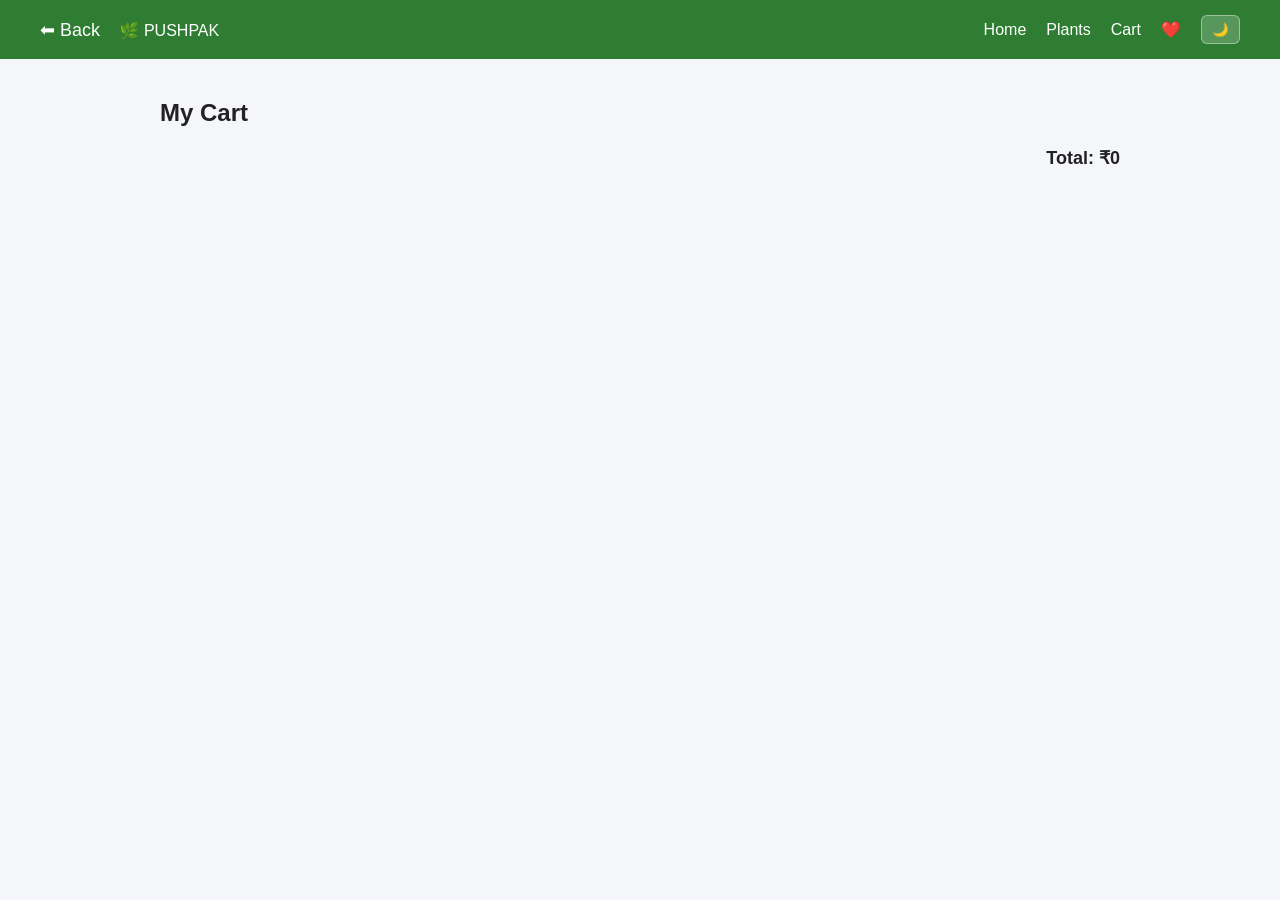
<file: cart.html>
<!DOCTYPE html>
<html lang="en">

<head>
  <meta charset="UTF-8">
  <meta name="viewport" content="width=device-width, initial-scale=1.0">
  <title>My Cart</title>

  <style>
    /* ================= RESET ================= */
    * {
      margin: 0;
      padding: 0;
      box-sizing: border-box;
      font-family: 'Segoe UI', sans-serif;
    }

    /* ================= NAVBAR ================= */
    .navbar {
      display: flex;
      justify-content: space-between;
      align-items: center;
      padding: 15px 40px;
      background: #2e7d32;
      color: white;
    }

    .navbar .nav-links {
      display: flex;
      gap: 20px;
      align-items: center;
    }

    .navbar a {
      color: white;
      text-decoration: none;
    }

    .theme-toggle {
      background: #1b5e20;
      border: none;
      padding: 6px 10px;
      border-radius: 6px;
      color: white;
      cursor: pointer;
    }

    /* ================= PAGE ================= */
    .container {
      max-width: 1000px;
      margin: 40px auto;
      padding: 0 20px;
    }

    h2 {
      margin-bottom: 20px;
    }

    /* ================= CART CARD ================= */
    .cart-item {
      display: flex;
      align-items: center;
      gap: 20px;
      padding: 15px;
      margin-bottom: 15px;
      border-radius: 10px;
      background: #ffffff;
      box-shadow: 0 4px 10px rgba(0, 0, 0, 0.08);
      transition: 0.3s;
    }

    .cart-item img {
      width: 100px;
      height: 80px;
      object-fit: cover;
      border-radius: 8px;
    }

    .cart-details {
      flex: 1;
    }

    .cart-item h3 {
      margin-bottom: 6px;
    }

    .cart-item button {
      padding: 6px 10px;
      border: none;
      border-radius: 6px;
      background: #e53935;
      color: white;
      cursor: pointer;
    }

    .cart-item button:hover {
      background: #c62828;
    }

    /* ================= TOTAL ================= */
    .total-box {
      text-align: right;
      margin-top: 20px;
      font-size: 18px;
      font-weight: 600;
    }

    /* ================= DARK MODE ================= */
    body.dark {
      background: #121212;
      color: white;
    }

    body.dark .cart-item {
      background: #1e1e1e;
      color: white;
    }

    body.dark .navbar {
      background: #1b5e20;
    }
  </style>
<link rel="stylesheet" href="assets/css/theme.css">
</head>

<body onload="loadCart()">

  <!-- ================= NAVBAR ================= -->
  <div class="navbar">
    <div>
      <a href="javascript:history.back()"
        style="color: white; text-decoration: none; margin-right: 15px; font-size: 18px;">⬅ Back</a>
      🌿 PUSHPAK
    </div>

    <div class="nav-links">
      <a href="index.html">Home</a>
      <a href="plants.html">Plants</a>
      <a href="cart.html">Cart</a>
      <a href="favorites.html">❤️</a>
      <button class="theme-toggle" onclick="toggleTheme()">🌙</button>
    </div>
  </div>

  <!-- ================= CONTENT ================= -->
  <div class="container">
    <h2>My Cart</h2>
    <div id="cartItems"></div>
  </div>

  <script>

    /* ================= DARK MODE ================= */
    function toggleTheme() {
      document.body.classList.toggle("dark");
      const isDark = document.body.classList.contains("dark");
      localStorage.setItem("theme", isDark ? "dark" : "light");
      document.querySelectorAll(".theme-toggle").forEach(b => b.textContent = isDark ? "☀️" : "🌙");
    }

    const _t = localStorage.getItem("theme");
    if (_t === "dark" || _t === "true") {
      document.body.classList.add("dark");
      if (_t === "true") localStorage.setItem("theme", "dark");
    }

    /* ================= LOAD CART ================= */
    function loadCart() {

      const cart = JSON.parse(localStorage.getItem("cart")) || [];
      const plants = JSON.parse(localStorage.getItem("plants")) || [];
      const container = document.getElementById("cartItems");

      container.innerHTML = "";

      let total = 0;

      cart.forEach(item => {

        const plant = plants.find(p => p.id === item.id);
        if (!plant) return;

        total += plant.price * item.qty;

        container.innerHTML += `
      <div class="cart-item">
        <img src="${plant.image}">
        <div class="cart-details">
          <h3>${plant.name}</h3>
          <p>Price: ₹${plant.price}</p>
          <p>Qty: ${item.qty}</p>
        </div>
        <button onclick="removeFromCart(${plant.id})">Remove</button>
      </div>
    `;
      });

      container.innerHTML += `
    <div class="total-box">
      Total: ₹${total}
    </div>
  `;
    }

    /* ================= REMOVE ================= */
    function removeFromCart(id) {
      let cart = JSON.parse(localStorage.getItem("cart")) || [];
      cart = cart.filter(item => item.id !== id);
      localStorage.setItem("cart", JSON.stringify(cart));
      loadCart();
    }

  </script>

</body>

</html>
</file>
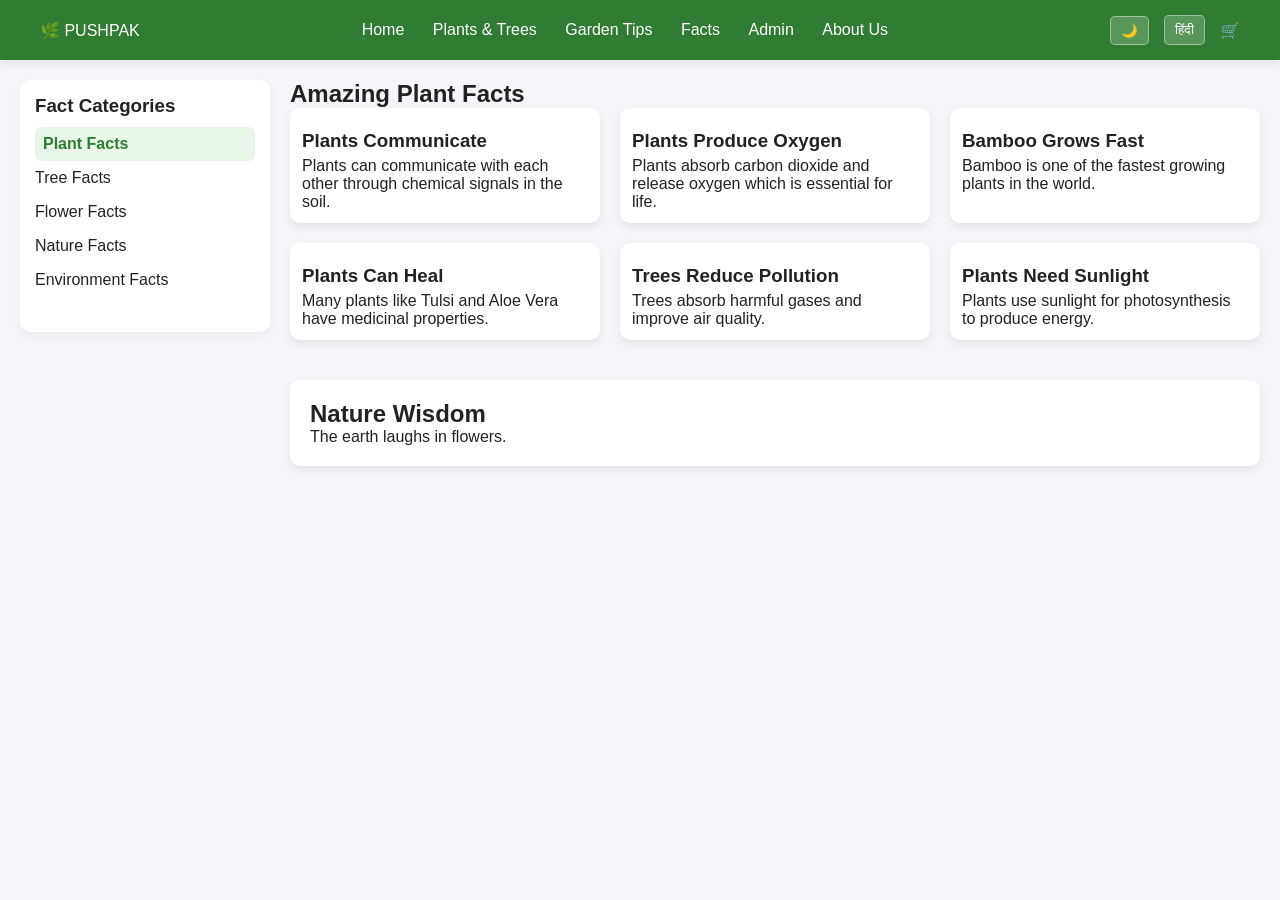
<file: facts.html>
<!DOCTYPE html>
<html lang="en">

<head>

<meta charset="UTF-8">
<meta name="viewport" content="width=device-width, initial-scale=1.0">

<title>PUSHPAK - Plant Facts</title>

<link rel="stylesheet" href="assets/css/theme.css">
<link rel="stylesheet" href="assets/css/style.css">
</head>

<body>

<!-- ================= HEADER ================= -->

<header class="header">

<div class="logo">🌿 PUSHPAK</div>

<nav class="nav">

<a href="index.html"
data-en="Home"
data-hi="होम">Home</a>

<a href="plants.html"
data-en="Plants & Trees"
data-hi="पौधे और पेड़">Plants & Trees</a>

<a href="garden.html"
data-en="Garden Tips"
data-hi="बागवानी टिप्स">Garden Tips</a>

<a href="facts.html"
data-en="Facts"
data-hi="तथ्य">Facts</a>

<a href="admin/admin_login.html"
data-en="Admin"
data-hi="एडमिन">Admin</a>

<a href="#"
data-en="About Us"
data-hi="हमारे बारे में">About Us</a>

</nav>

<div class="header-controls">

<button onclick="toggleTheme()">🌙</button>

<button id="langBtn">हिंदी</button>

<a href="cart.html">🛒</a>

</div>

</header>


<!-- ================= MAIN LAYOUT ================= -->

<div class="layout">

<!-- ===== SIDEBAR ===== -->

<aside class="sidebar">

<h3
data-en="Fact Categories"
data-hi="तथ्य श्रेणियाँ">
Fact Categories
</h3>

<ul>

<li class="active"
data-en="Plant Facts"
data-hi="पौधों के तथ्य">
Plant Facts
</li>

<li
data-en="Tree Facts"
data-hi="पेड़ों के तथ्य">
Tree Facts
</li>

<li
data-en="Flower Facts"
data-hi="फूलों के तथ्य">
Flower Facts
</li>

<li
data-en="Nature Facts"
data-hi="प्रकृति के तथ्य">
Nature Facts
</li>

<li
data-en="Environment Facts"
data-hi="पर्यावरण तथ्य">
Environment Facts
</li>

</ul>

</aside>


<!-- ===== MAIN CONTENT ===== -->

<main class="main-content">

<h2
data-en="Amazing Plant Facts"
data-hi="रोचक पौधों के तथ्य">
🌱 Amazing Plant Facts
</h2>

<div class="plant-grid">


<!-- FACT 1 -->

<div class="plant-card">

<h3
data-en="Plants Communicate"
data-hi="पौधे संवाद करते हैं">
Plants Communicate
</h3>

<p
data-en="Plants can communicate with each other through chemical signals in the soil."
data-hi="पौधे मिट्टी में रासायनिक संकेतों के माध्यम से एक-दूसरे से संवाद कर सकते हैं।">
Plants communicate through chemical signals.
</p>

</div>


<!-- FACT 2 -->

<div class="plant-card">

<h3
data-en="Plants Produce Oxygen"
data-hi="पौधे ऑक्सीजन बनाते हैं">
Plants Produce Oxygen
</h3>

<p
data-en="Plants absorb carbon dioxide and release oxygen which is essential for life."
data-hi="पौधे कार्बन डाइऑक्साइड को अवशोषित करके ऑक्सीजन छोड़ते हैं।">
Plants release oxygen.
</p>

</div>


<!-- FACT 3 -->

<div class="plant-card">

<h3
data-en="Bamboo Grows Fast"
data-hi="बांस तेजी से बढ़ता है">
Bamboo Grows Fast
</h3>

<p
data-en="Bamboo is one of the fastest growing plants in the world."
data-hi="बांस दुनिया के सबसे तेजी से बढ़ने वाले पौधों में से एक है।">
Bamboo grows very fast.
</p>

</div>


<!-- FACT 4 -->

<div class="plant-card">

<h3
data-en="Plants Can Heal"
data-hi="पौधे औषधीय होते हैं">
Plants Can Heal
</h3>

<p
data-en="Many plants like Tulsi and Aloe Vera have medicinal properties."
data-hi="तुलसी और एलोवेरा जैसे कई पौधों में औषधीय गुण होते हैं।">
Many plants have medicinal benefits.
</p>

</div>


<!-- FACT 5 -->

<div class="plant-card">

<h3
data-en="Trees Reduce Pollution"
data-hi="पेड़ प्रदूषण कम करते हैं">
Trees Reduce Pollution
</h3>

<p
data-en="Trees absorb harmful gases and improve air quality."
data-hi="पेड़ हानिकारक गैसों को अवशोषित करके हवा को शुद्ध करते हैं।">
Trees improve air quality.
</p>

</div>


<!-- FACT 6 -->

<div class="plant-card">

<h3
data-en="Plants Need Sunlight"
data-hi="पौधों को धूप चाहिए">
Plants Need Sunlight
</h3>

<p
data-en="Plants use sunlight for photosynthesis to produce energy."
data-hi="पौधे सूर्य के प्रकाश का उपयोग करके ऊर्जा बनाते हैं।">
Plants use sunlight for photosynthesis.
</p>

</div>

</div>


<!-- ===== QUOTE SECTION ===== -->

<div class="recommend-box">

<h2
data-en="Nature Wisdom"
data-hi="प्रकृति का ज्ञान">
🌿 Nature Wisdom
</h2>

<p
data-en="The earth laughs in flowers."
data-hi="धरती फूलों में मुस्कुराती है।">
"The earth laughs in flowers."
</p>

</div>

</main>

</div>


<script src="assets/js/theme.js"></script>
<script src="assets/js/language.js"></script>
<script src="assets/js/main.js"></script>

</body>
</html>
</file>
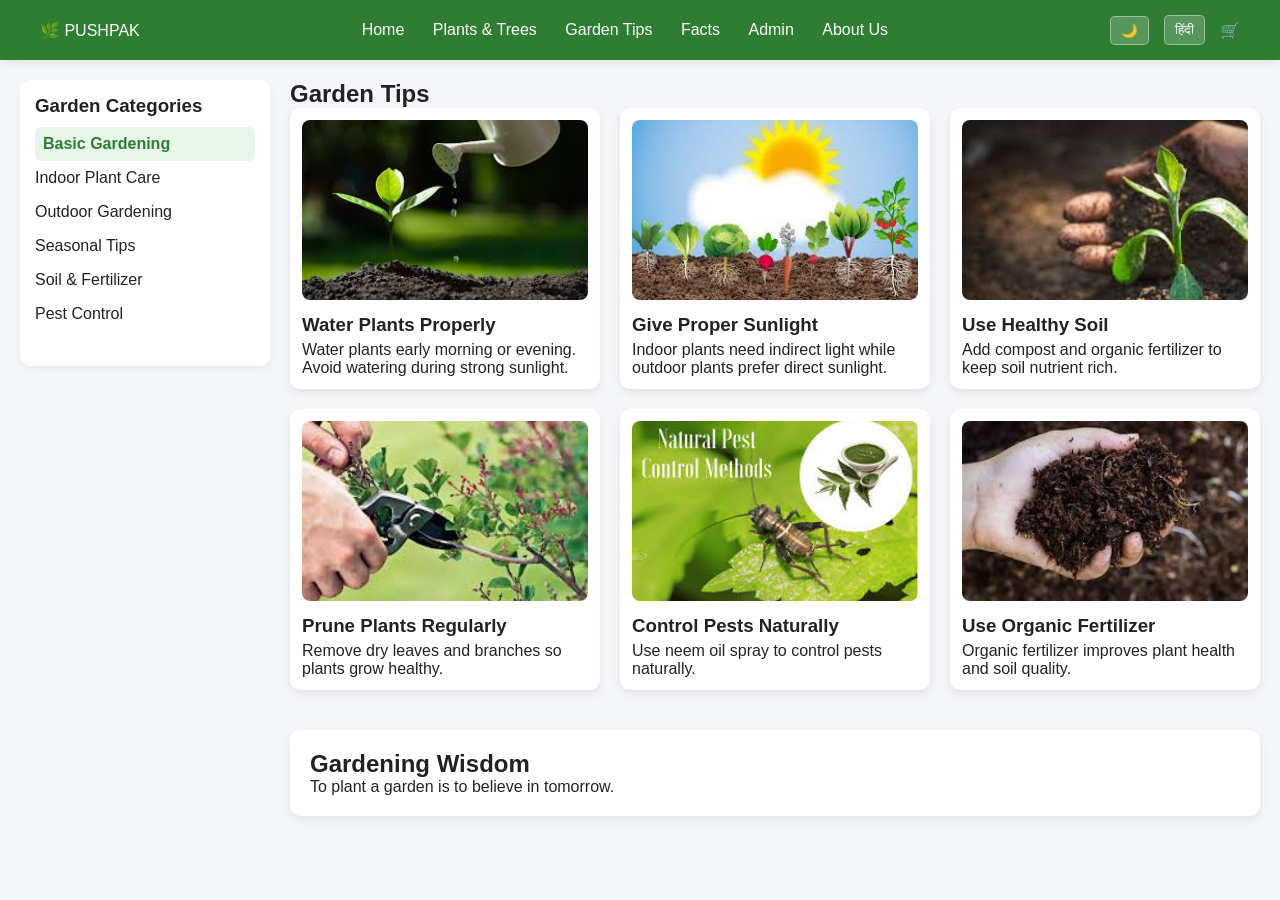
<file: garden.html>
<!DOCTYPE html>
<html lang="en">

<head>

<meta charset="UTF-8">
<meta name="viewport" content="width=device-width, initial-scale=1.0">

<title>PUSHPAK - Garden Tips</title>

<link rel="stylesheet" href="assets/css/theme.css">
<link rel="stylesheet" href="assets/css/style.css">
</head>

<body>

<!-- ================= HEADER ================= -->

<header class="header">

<div class="logo">🌿 PUSHPAK</div>

<nav class="nav">

<a href="index.html"
data-en="Home"
data-hi="होम">Home</a>

<a href="plants.html"
data-en="Plants & Trees"
data-hi="पौधे और पेड़">Plants & Trees</a>

<a href="garden.html"
data-en="Garden Tips"
data-hi="बागवानी टिप्स">Garden Tips</a>

<a href="facts.html"
data-en="Facts"
data-hi="तथ्य">Facts</a>

<a href="admin/admin_login.html"
data-en="Admin"
data-hi="एडमिन">Admin</a>

<a href="#"
data-en="About Us"
data-hi="हमारे बारे में">About Us</a>

</nav>

<div class="header-controls">

<button onclick="toggleTheme()">🌙</button>

<button id="langBtn">हिंदी</button>

<a href="cart.html">🛒</a>

</div>

</header>


<!-- ================= PAGE LAYOUT ================= -->

<div class="layout">

<!-- ===== SIDEBAR ===== -->

<aside class="sidebar">

<h3
data-en="Garden Categories"
data-hi="बागवानी श्रेणियाँ">
Garden Categories
</h3>

<ul>

<li class="active"
data-en="Basic Gardening"
data-hi="मूल बागवानी">
Basic Gardening
</li>

<li
data-en="Indoor Plant Care"
data-hi="इनडोर पौधों की देखभाल">
Indoor Plant Care
</li>

<li
data-en="Outdoor Gardening"
data-hi="आउटडोर बागवानी">
Outdoor Gardening
</li>

<li
data-en="Seasonal Tips"
data-hi="मौसमी सुझाव">
Seasonal Tips
</li>

<li
data-en="Soil & Fertilizer"
data-hi="मिट्टी और खाद">
Soil & Fertilizer
</li>

<li
data-en="Pest Control"
data-hi="कीट नियंत्रण">
Pest Control
</li>

</ul>

</aside>


<!-- ===== MAIN CONTENT ===== -->

<main class="main-content">

<h2
data-en="Garden Tips"
data-hi="बागवानी टिप्स">
🌱 Garden Tips
</h2>


<div class="plant-grid">

<!-- TIP 1 -->

<div class="plant-card">

<img src="image/download.jfif">

<h3
data-en="Water Plants Properly"
data-hi="पौधों को सही तरीके से पानी दें">
Water Plants Properly
</h3>

<p
data-en="Water plants early morning or evening. Avoid watering during strong sunlight."
data-hi="पौधों को सुबह या शाम को पानी दें। तेज धूप में पानी देने से बचें।">
Water plants early morning or evening.
</p>

</div>


<!-- TIP 2 -->

<div class="plant-card">

<img src="image/download (1).jfif">

<h3
data-en="Give Proper Sunlight"
data-hi="उचित धूप दें">
Give Proper Sunlight
</h3>

<p
data-en="Indoor plants need indirect light while outdoor plants prefer direct sunlight."
data-hi="इनडोर पौधों को हल्की धूप चाहिए जबकि आउटडोर पौधों को सीधी धूप।">
Indoor plants need indirect light.
</p>

</div>


<!-- TIP 3 -->

<div class="plant-card">

<img src="image/Use Healthy Soil.jfif">

<h3
data-en="Use Healthy Soil"
data-hi="अच्छी मिट्टी का उपयोग करें">
Use Healthy Soil
</h3>

<p
data-en="Add compost and organic fertilizer to keep soil nutrient rich."
data-hi="मिट्टी को पोषक तत्वों से भरपूर रखने के लिए कंपोस्ट और जैविक खाद डालें।">
Add compost and organic fertilizer.
</p>

</div>


<!-- TIP 4 -->

<div class="plant-card">

<img src="image/Prune.jfif">

<h3
data-en="Prune Plants Regularly"
data-hi="पौधों की नियमित छंटाई करें">
Prune Plants Regularly
</h3>

<p
data-en="Remove dry leaves and branches so plants grow healthy."
data-hi="सूखे पत्तों और शाखाओं को हटाने से पौधे स्वस्थ रहते हैं।">
Remove dry leaves and branches.
</p>

</div>


<!-- TIP 5 -->

<div class="plant-card">

<img src="image/Control.jfif">

<h3
data-en="Control Pests Naturally"
data-hi="कीटों को प्राकृतिक तरीके से नियंत्रित करें">
Control Pests Naturally
</h3>

<p
data-en="Use neem oil spray to control pests naturally."
data-hi="कीट नियंत्रण के लिए नीम तेल का उपयोग करें।">
Use neem oil spray.
</p>

</div>


<!-- TIP 6 -->

<div class="plant-card">

<img src="image/Organic_Fertilizer.jfif">

<h3
data-en="Use Organic Fertilizer"
data-hi="जैविक खाद का उपयोग करें">
Use Organic Fertilizer
</h3>

<p
data-en="Organic fertilizer improves plant health and soil quality."
data-hi="जैविक खाद पौधों की सेहत और मिट्टी की गुणवत्ता बढ़ाती है।">
Organic fertilizer improves plant health.
</p>

</div>

</div>


<!-- ===== QUOTE ===== -->

<div class="recommend-box">

<h2
data-en="Gardening Wisdom"
data-hi="बागवानी ज्ञान">
🌿 Gardening Wisdom
</h2>

<p
data-en="To plant a garden is to believe in tomorrow."
data-hi="बगीचा लगाना भविष्य में विश्वास करना है।">
"To plant a garden is to believe in tomorrow."
</p>

</div>

</main>

</div>


<script src="assets/js/theme.js"></script>
<script src="assets/js/language.js"></script>
<script src="assets/js/main.js"></script>

</body>

</html>
</file>
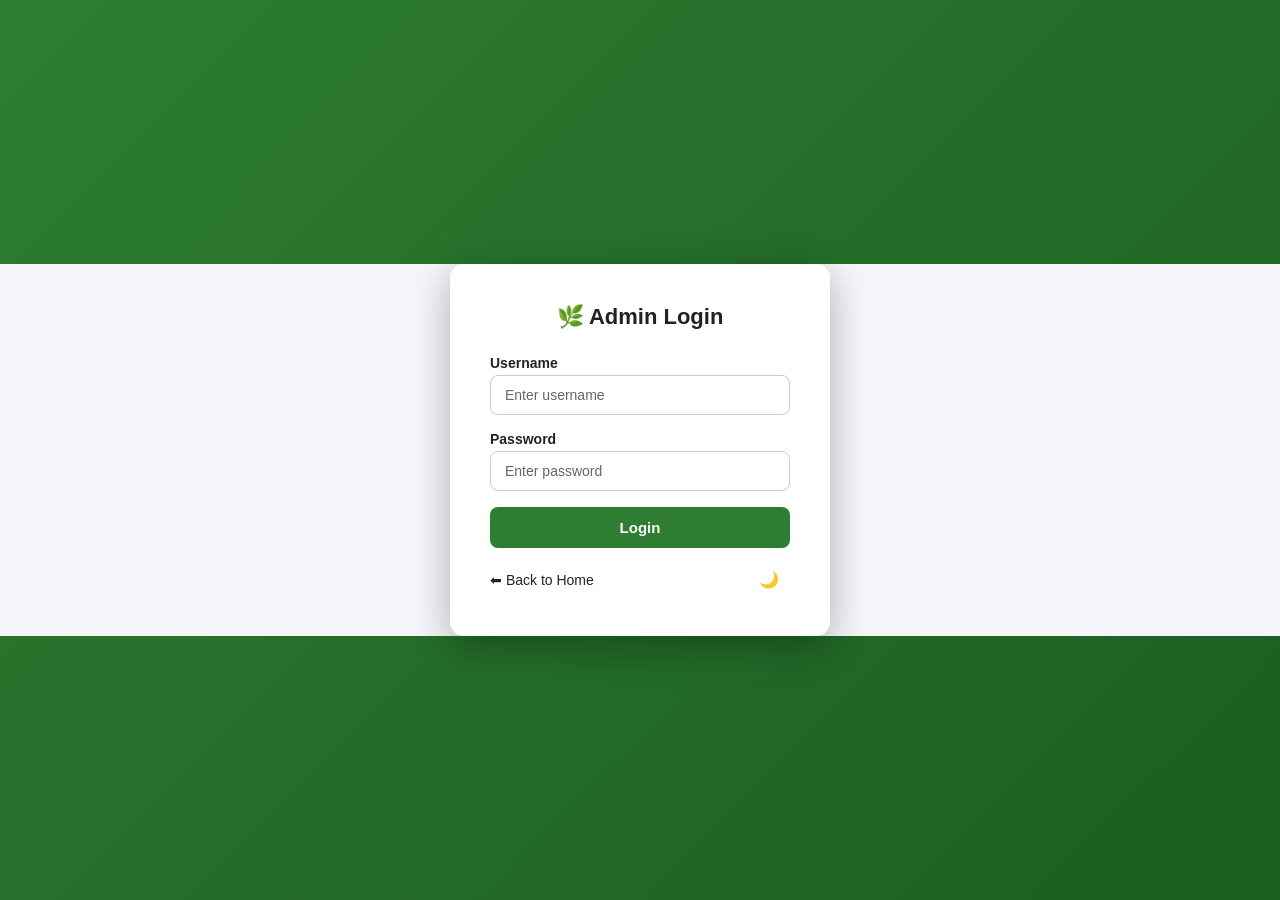
<file: login.html>
<!DOCTYPE html>
<html lang="en">
<head>
<meta charset="UTF-8">
<meta name="viewport" content="width=device-width, initial-scale=1.0">
<title>Admin Login — PUSHPAK</title>

<link rel="stylesheet" href="assets/css/theme.css">
<link rel="stylesheet" href="assets/css/admin_login.css">
</head>
<body>

<div class="login-container">
  <div class="login-card">

    <h2>🌿 Admin Login</h2>

    <form id="loginForm">
      <label>Username</label>
      <input type="text" id="username" required placeholder="Enter username">

      <label>Password</label>
      <input type="password" id="password" required placeholder="Enter password">

      <button type="submit">Login</button>

      <p id="errorMsg" class="error"></p>
    </form>

    <div style="display:flex;justify-content:space-between;align-items:center;margin-top:15px;">
      <a href="index.html" style="text-decoration:none;color:var(--text-color);font-size:14px;display:flex;align-items:center;gap:5px;">
        ⬅ Back to Home
      </a>
      <button class="theme-toggle" onclick="toggleTheme()" style="margin-top:0;">🌙</button>
    </div>

  </div>
</div>

<script>
/* ===== LOGIN ===== */
document.getElementById("loginForm").addEventListener("submit", function(e){
  e.preventDefault();

  const user = document.getElementById("username").value.trim();
  const pass = document.getElementById("password").value;
  const error = document.getElementById("errorMsg");

  // Default admin ALWAYS works — stored admins are extra accounts
  const DEFAULT_ADMIN = { username: "admin", password: "password", role: "admin", name: "Admin" };

  // Get any custom admins created via dashboard
  let storedAdmins = [];
  try { storedAdmins = JSON.parse(localStorage.getItem("admins")) || []; } catch(e){}

  // Combine: default first, then any created admins
  const allAdmins = [DEFAULT_ADMIN, ...storedAdmins];

  const validAdmin = allAdmins.find(a =>
      (a.username === user || a.email === user) && a.password === pass
  );

  if(validAdmin){
      localStorage.setItem("currentUser", JSON.stringify(validAdmin));
      localStorage.setItem("adminLoggedIn", "true");
      window.location.href = "admin/dashboard.html";
  } else {
      error.textContent = "Invalid username or password. Try: admin / password";
  }
});

/* ===== DARK MODE ===== */
function toggleTheme(){
  document.body.classList.toggle("dark");
  localStorage.setItem("theme", document.body.classList.contains("dark") ? "dark" : "light");
}

if(localStorage.getItem("theme")==="dark"){
  document.body.classList.add("dark");
}
</script>

</body>
</html>
</file>
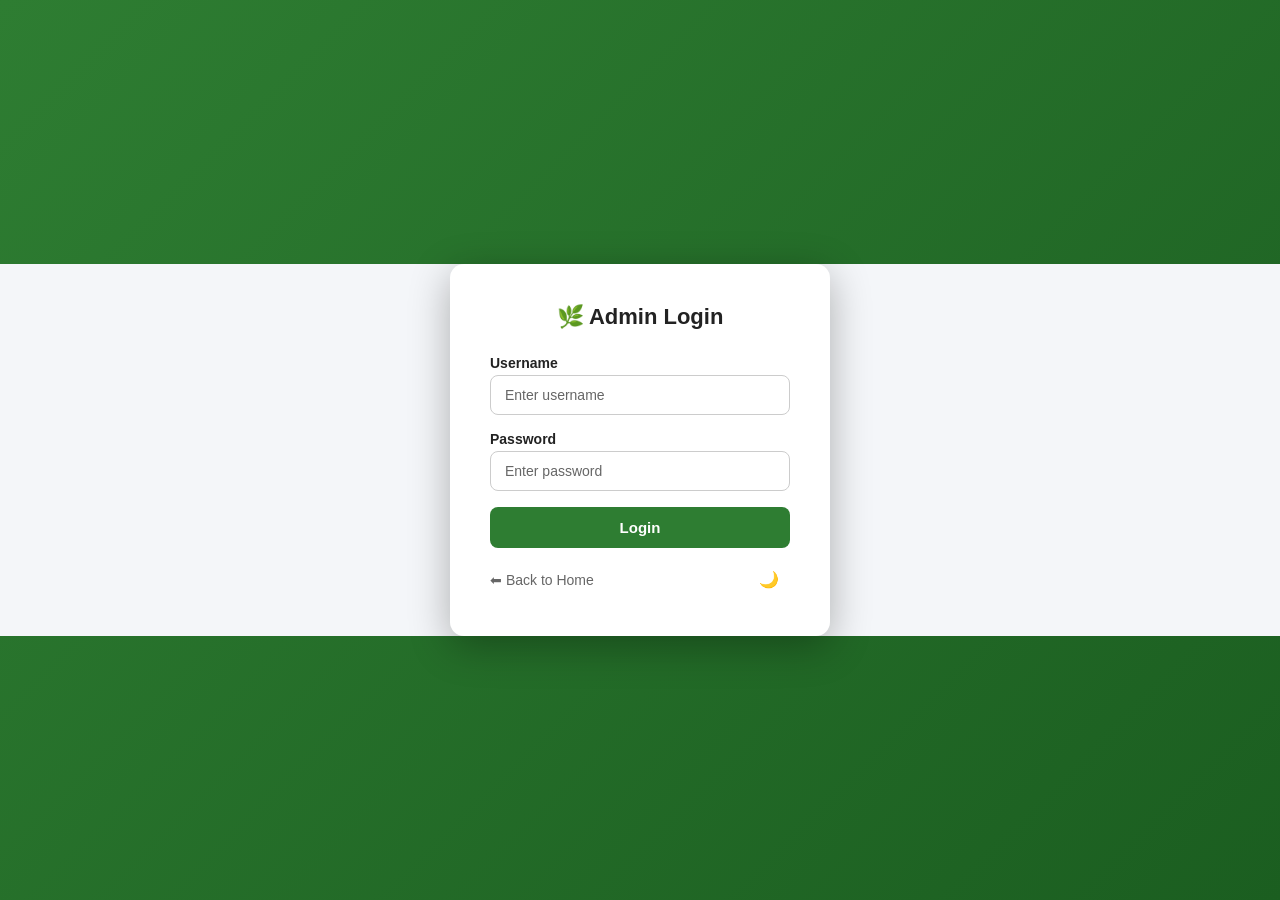
<file: admin/add-plant.html>
<!DOCTYPE html>
<html lang="en">
<head>
  <meta charset="UTF-8">
  <meta name="viewport" content="width=device-width, initial-scale=1.0">
  <title>Add Plant — PUSHPAK</title>
  <link rel="stylesheet" href="../assets/css/theme.css">
  <link rel="stylesheet" href="../assets/css/admin.css">
</head>
<body>

<!-- SIDEBAR -->
<div class="sidebar">
  <h2>🌿 PUSHPAK</h2>
  <a href="dashboard.html">📊 Dashboard</a>
  <a href="add-plant.html" class="active">➕ Add Plant</a>
  <a href="manage-plants.html">🪴 Manage Plants</a>
  <a href="orders.html">📦 Orders</a>
  <a href="users.html">👥 Users</a>
  <a href="create-admin.html">🔐 Create Admin</a>
  <a href="../index.html">🌐 View Website</a>
  <a href="../login.html" onclick="localStorage.removeItem('adminLoggedIn')">🚪 Logout</a>
  <button class="theme-toggle" onclick="toggleTheme()">🌙</button>
</div>

<!-- CONTENT -->
<div class="content">

  <h2>➕ Add New Plant</h2>

  <form id="plantForm" class="plant-form">

    <label>Special Tag</label>
    <select id="ptag">
      <option value="">None</option>
      <option value="new">New</option>
      <option value="featured">Featured</option>
      <option value="sale">Sale</option>
      <option value="bestseller">Bestseller</option>
    </select>

    <label>Plant Name</label>
    <input type="text" id="plantName" required placeholder="Enter plant name">

    <label>Category</label>
    <select id="category" required>
      <option value="">Select Category</option>
      <option value="Indoor">Indoor</option>
      <option value="Outdoor">Outdoor</option>
      <option value="flowering">Flowering</option>
      <option value="succulent">Succulent</option>
      <option value="fruit">Fruit</option>
    </select>

    <label>Price (₹)</label>
    <input type="number" id="price" required placeholder="Enter price">

    <label>Upload Image</label>
    <input type="file" id="imageUpload" accept="image/*" required>

    <img id="preview" class="image-preview">

    <button type="submit">Add Plant</button>

  </form>

</div>

<!-- SCRIPTS -->
<script src="../assets/js/theme.js"></script>
<script src="../assets/js/session.js"></script>
<script src="../assets/js/admin.js"></script>

</body>
</html>
</file>
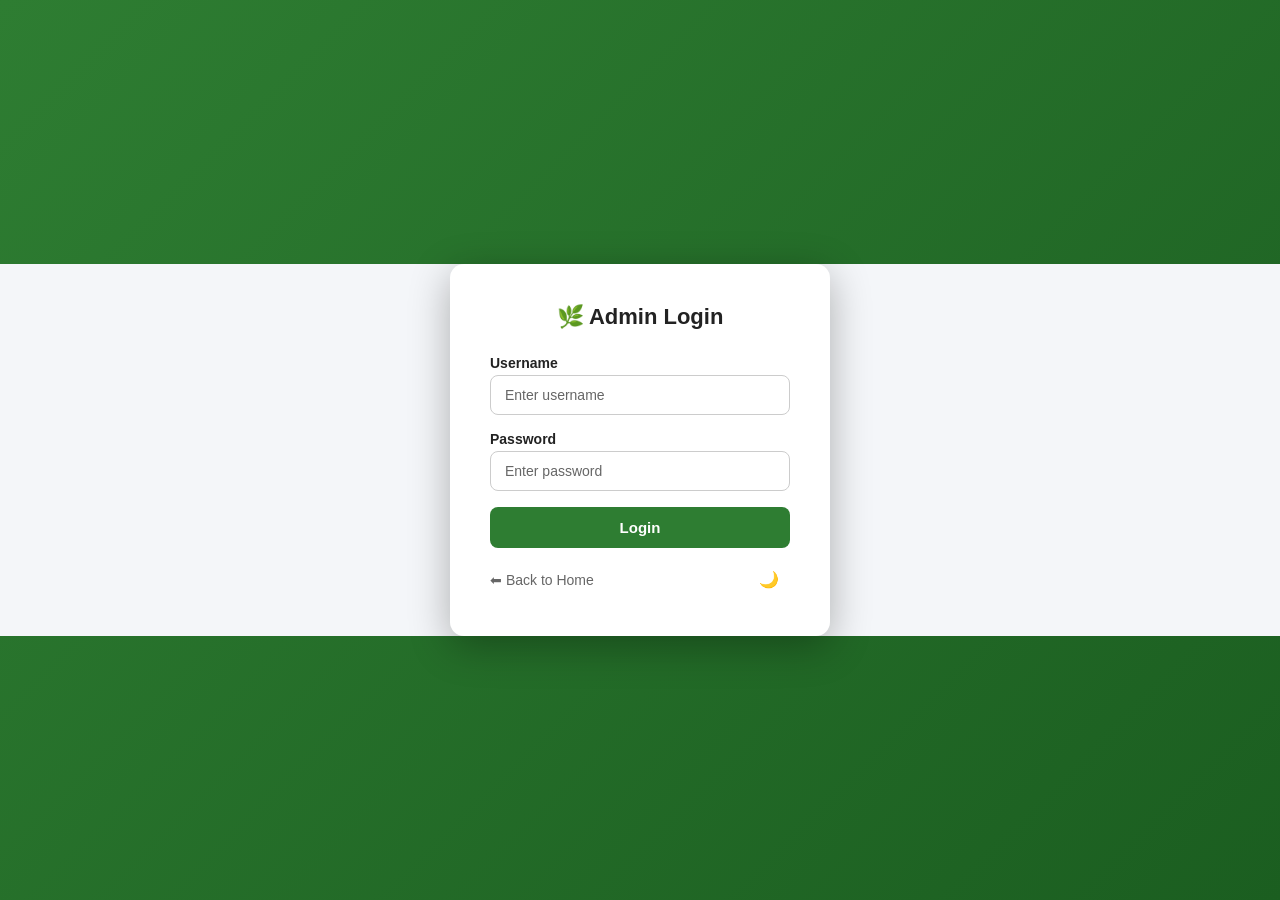
<file: admin/admin_login.html>
<!DOCTYPE html>
<html lang="en">
<head>
  <meta charset="UTF-8">
  <meta name="viewport" content="width=device-width, initial-scale=1.0">
  <title>Admin Login — PUSHPAK</title>
  <link rel="stylesheet" href="../assets/css/theme.css">
  <link rel="stylesheet" href="../assets/css/admin_login.css">
</head>
<body>

<div class="login-container">
  <div class="login-card">

    <h2>🌿 Admin Login</h2>

    <form id="loginForm">
      <label>Username</label>
      <input type="text" id="username" required placeholder="Enter username">

      <label>Password</label>
      <input type="password" id="password" required placeholder="Enter password">

      <button type="submit">Login</button>

      <p id="errorMsg" class="error"></p>
    </form>

    <div style="display:flex;justify-content:space-between;align-items:center;margin-top:15px;">
      <a href="../index.html" style="text-decoration:none;color:var(--admin-text-m,#666);font-size:14px;">
        ⬅ Back to Home
      </a>
      <button class="theme-toggle" onclick="toggleTheme()" style="margin-top:0;">🌙</button>
    </div>

  </div>
</div>

<!-- theme.js MUST load first so toggleTheme() exists -->
<script src="../assets/js/theme.js"></script>

<script>
/* ===== LOGIN ===== */
document.getElementById("loginForm").addEventListener("submit", function(e){
  e.preventDefault();

  const user = document.getElementById("username").value.trim();
  const pass = document.getElementById("password").value;
  const error = document.getElementById("errorMsg");

  // Default admin always works
  const DEFAULT = { username: "admin", password: "password", role: "admin", name: "Admin" };

  let stored = [];
  try { stored = JSON.parse(localStorage.getItem("admins")) || []; } catch(e){}

  const all = [DEFAULT, ...stored];

  const valid = all.find(a =>
    (a.username === user || a.email === user) && a.password === pass
  );

  if(valid){
    localStorage.setItem("currentUser", JSON.stringify(valid));
    localStorage.setItem("adminLoggedIn", "true");
    window.location.href = "dashboard.html";
  } else {
    error.textContent = "Invalid credentials. Default: admin / password";
  }
});
</script>

</body>
</html>
</file>
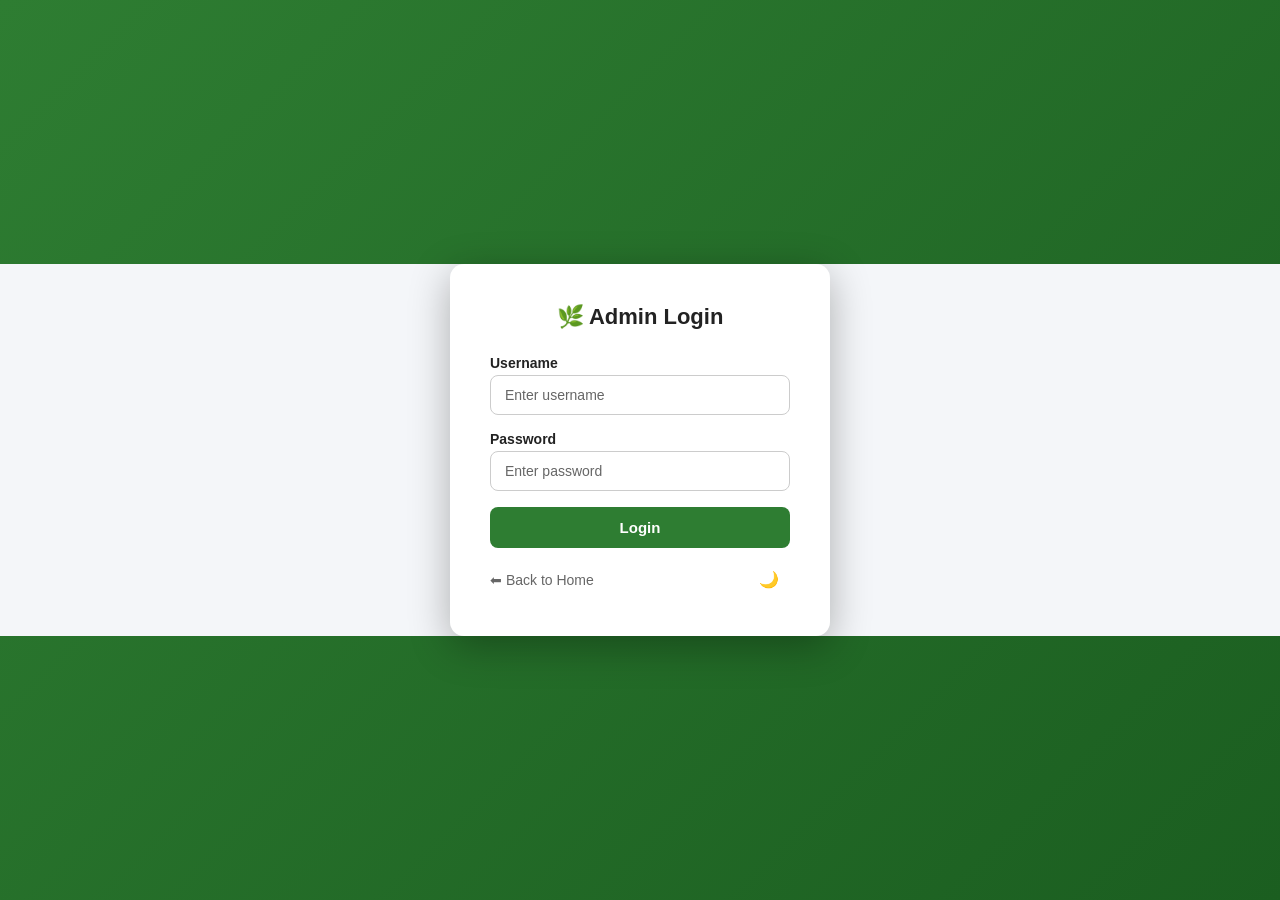
<file: admin/create-admin.html>
<!DOCTYPE html>
<html lang="en">
<head>
  <meta charset="UTF-8">
  <meta name="viewport" content="width=device-width, initial-scale=1.0">
  <title>Create Admin — PUSHPAK</title>
  <link rel="stylesheet" href="../assets/css/theme.css">
  <link rel="stylesheet" href="../assets/css/admin.css">
</head>
<body>

<!-- SIDEBAR -->
<div class="sidebar">
  <h2>🌿 PUSHPAK</h2>
  <a href="dashboard.html">📊 Dashboard</a>
  <a href="add-plant.html">➕ Add Plant</a>
  <a href="manage-plants.html">🪴 Manage Plants</a>
  <a href="orders.html">📦 Orders</a>
  <a href="users.html">👥 Users</a>
  <a href="create-admin.html" class="active">🔐 Create Admin</a>
  <a href="../index.html">🌐 View Website</a>
  <a href="../login.html" onclick="localStorage.removeItem('adminLoggedIn')">🚪 Logout</a>
  <button class="theme-toggle" onclick="toggleTheme()">🌙</button>
</div>

<!-- CONTENT -->
<div class="content">

  <h2>🔐 Create New Admin</h2>

  <form class="admin-form" onsubmit="event.preventDefault(); createAdmin();">

    <label>Full Name</label>
    <input type="text" id="name" required placeholder="Enter full name">

    <label>Email / Username</label>
    <input type="text" id="email" required placeholder="Enter email or username">

    <label>Password</label>
    <input type="password" id="password" required placeholder="Enter password">

    <button type="submit">Create Admin</button>

  </form>

  <div style="margin-top:30px;">
    <h2>📋 Existing Admins</h2>
    <table>
      <thead>
        <tr>
          <th>#</th>
          <th>Name</th>
          <th>Email / Username</th>
        </tr>
      </thead>
      <tbody id="adminList"></tbody>
    </table>
  </div>

</div>

<!-- SCRIPTS -->
<script src="../assets/js/theme.js"></script>
<script src="../assets/js/session.js"></script>
<script src="../assets/js/admin.js"></script>

<script>
document.addEventListener("DOMContentLoaded", function(){
  loadAdminList();
});

function loadAdminList(){
  const admins = JSON.parse(localStorage.getItem("admins")) || [];
  const tbody = document.getElementById("adminList");

  // Always show default admin first
  let html = '<tr><td>1</td><td>Admin (Default)</td><td>admin</td></tr>';

  admins.forEach((a, i) => {
    html += `<tr><td>${i + 2}</td><td>${a.name || "—"}</td><td>${a.email || a.username || "—"}</td></tr>`;
  });

  tbody.innerHTML = html;
}
</script>

</body>
</html>
</file>
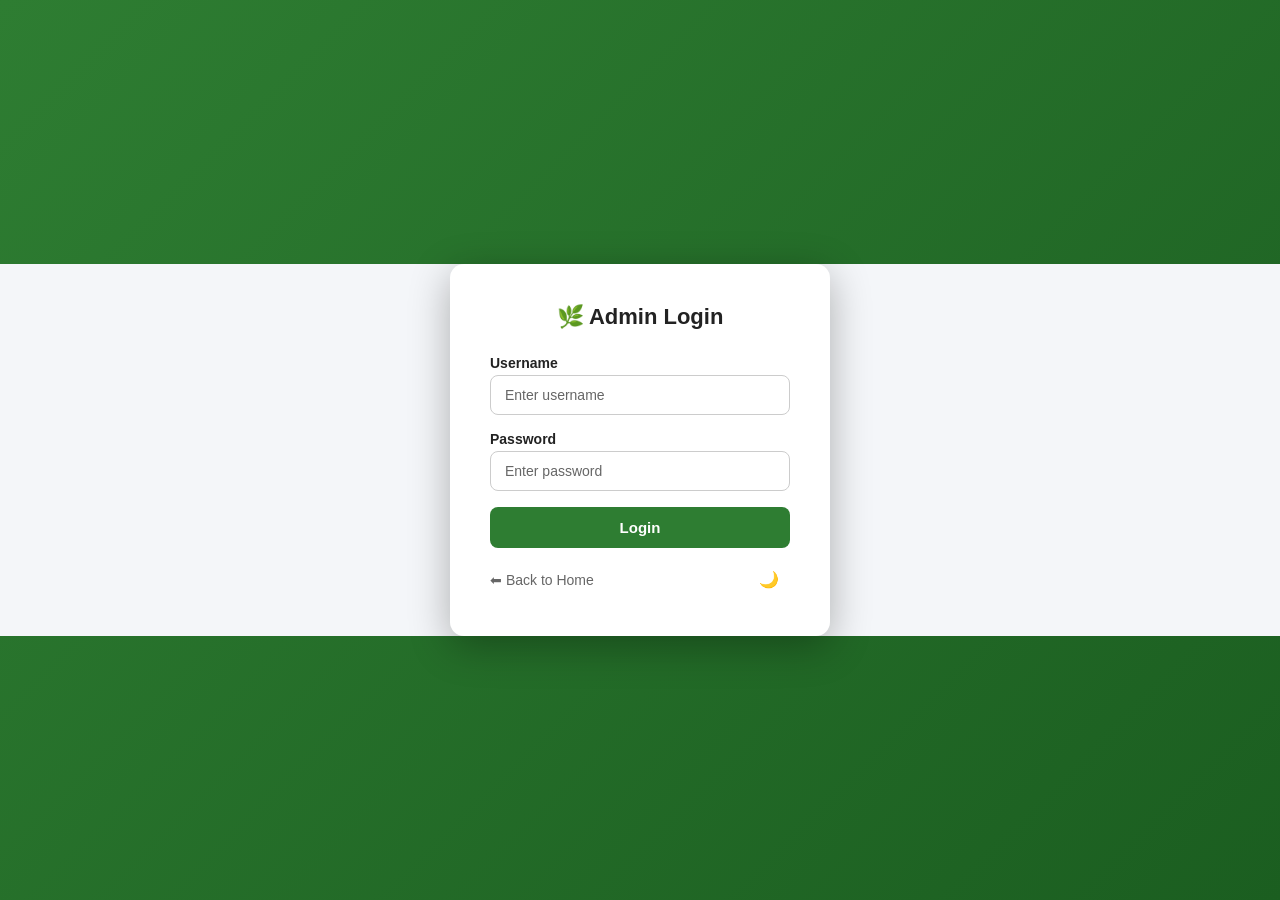
<file: admin/dashboard.html>
<!DOCTYPE html>
<html lang="en">
<head>
  <meta charset="UTF-8">
  <meta name="viewport" content="width=device-width, initial-scale=1.0">
  <title>Admin Dashboard — PUSHPAK</title>
  <link rel="stylesheet" href="../assets/css/theme.css">
  <link rel="stylesheet" href="../assets/css/admin.css">
</head>
<body>

<!-- SIDEBAR -->
<div class="sidebar">
  <h2>🌿 PUSHPAK</h2>
  <a href="dashboard.html" class="active">📊 Dashboard</a>
  <a href="add-plant.html">➕ Add Plant</a>
  <a href="manage-plants.html">🪴 Manage Plants</a>
  <a href="orders.html">📦 Orders</a>
  <a href="users.html">👥 Users</a>
  <a href="create-admin.html">🔐 Create Admin</a>
  <a href="../index.html">🌐 View Website</a>
  <a href="../login.html" onclick="localStorage.removeItem('adminLoggedIn')">🚪 Logout</a>
  <button class="theme-toggle" onclick="toggleTheme()">🌙</button>
</div>

<!-- CONTENT -->
<div class="content">

  <h2>📊 Admin Dashboard</h2>

  <div style="display:flex;gap:20px;flex-wrap:wrap;margin-bottom:30px;">
    <div class="card" style="flex:1;min-width:180px;">
      <div style="font-size:13px;color:var(--admin-text-m);">Total Plants</div>
      <div style="font-size:32px;font-weight:700;color:#2e7d32;" id="plantCount">0</div>
    </div>
    <div class="card" style="flex:1;min-width:180px;">
      <div style="font-size:13px;color:var(--admin-text-m);">Total Orders</div>
      <div style="font-size:32px;font-weight:700;color:#1565C0;" id="orderCount">0</div>
    </div>
    <div class="card" style="flex:1;min-width:180px;">
      <div style="font-size:13px;color:var(--admin-text-m);">Total Users</div>
      <div style="font-size:32px;font-weight:700;color:#6a1b9a;" id="userCount">0</div>
    </div>
  </div>

  <h2>⚡ Quick Actions</h2>
  <div style="display:flex;gap:15px;flex-wrap:wrap;">
    <div class="card" style="flex:1;min-width:180px;">
      <button onclick="location.href='add-plant.html'" style="width:100%;padding:12px;background:#2e7d32;color:white;border:none;border-radius:8px;cursor:pointer;font-size:15px;font-weight:600;">
        ➕ Add New Plant
      </button>
    </div>
    <div class="card" style="flex:1;min-width:180px;">
      <button onclick="location.href='manage-plants.html'" style="width:100%;padding:12px;background:#0288D1;color:white;border:none;border-radius:8px;cursor:pointer;font-size:15px;font-weight:600;">
        🪴 Manage Plants
      </button>
    </div>
    <div class="card" style="flex:1;min-width:180px;">
      <button onclick="location.href='create-admin.html'" style="width:100%;padding:12px;background:#7B1FA2;color:white;border:none;border-radius:8px;cursor:pointer;font-size:15px;font-weight:600;">
        👤 Create Admin
      </button>
    </div>
  </div>

</div>

<!-- SCRIPTS -->
<script src="../assets/js/theme.js"></script>
<script src="../assets/js/session.js"></script>
<script src="../assets/js/admin.js"></script>

</body>
</html>
</file>
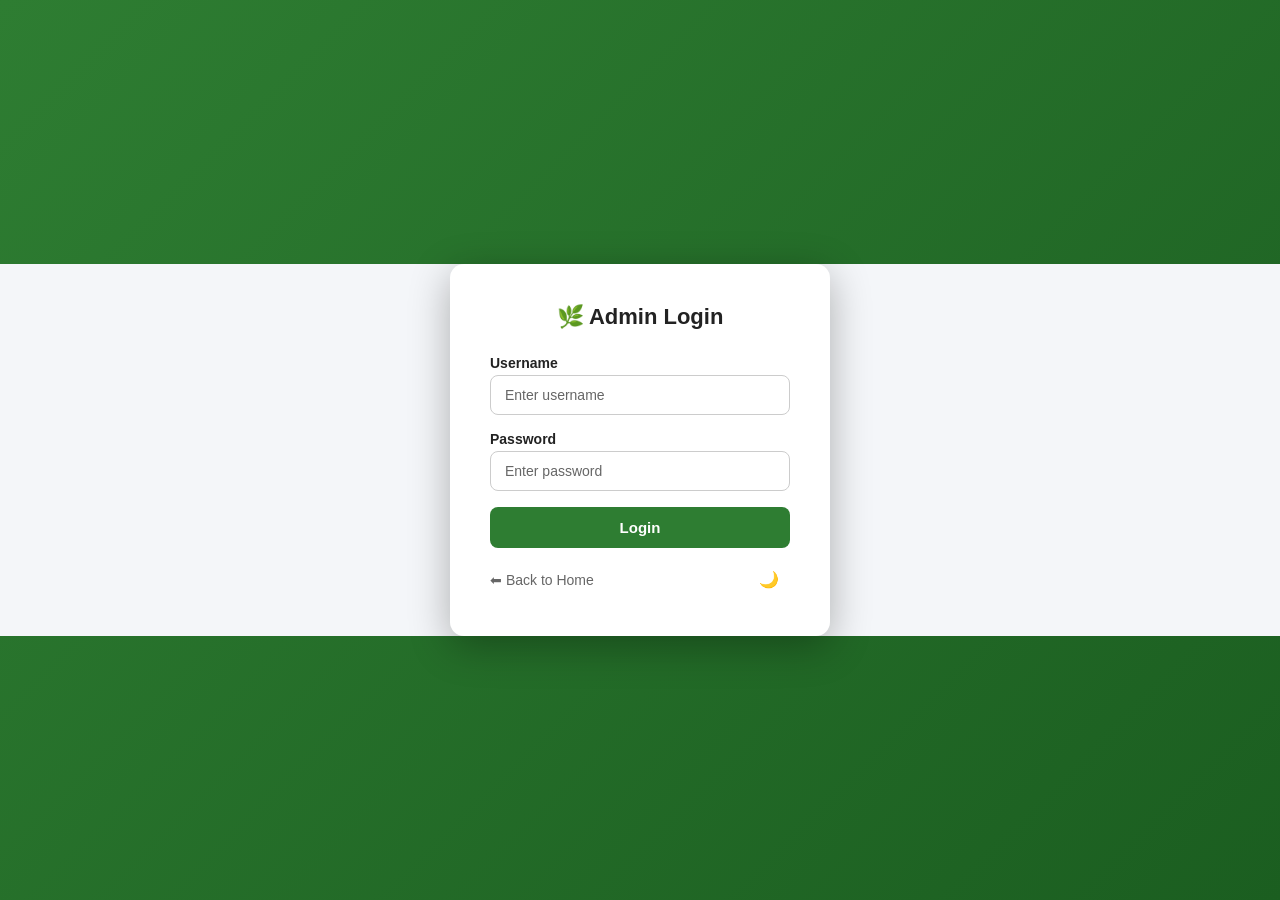
<file: admin/manage-plants.html>
<!DOCTYPE html>
<html lang="en">
<head>
  <meta charset="UTF-8">
  <meta name="viewport" content="width=device-width, initial-scale=1.0">
  <title>Manage Plants — PUSHPAK</title>
  <link rel="stylesheet" href="../assets/css/theme.css">
  <link rel="stylesheet" href="../assets/css/admin.css">
</head>
<body>

<!-- SIDEBAR -->
<div class="sidebar">
  <h2>🌿 PUSHPAK</h2>
  <a href="dashboard.html">📊 Dashboard</a>
  <a href="add-plant.html">➕ Add Plant</a>
  <a href="manage-plants.html" class="active">🪴 Manage Plants</a>
  <a href="orders.html">📦 Orders</a>
  <a href="users.html">👥 Users</a>
  <a href="create-admin.html">🔐 Create Admin</a>
  <a href="../index.html">🌐 View Website</a>
  <a href="../login.html" onclick="localStorage.removeItem('adminLoggedIn')">🚪 Logout</a>
  <button class="theme-toggle" onclick="toggleTheme()">🌙</button>
</div>

<!-- CONTENT -->
<div class="content">

  <h2>🪴 Manage Plants</h2>

  <select id="filterCategory" class="filter">
    <option value="All">All Plants</option>
    <option value="Indoor">Indoor</option>
    <option value="Outdoor">Outdoor</option>
    <option value="flowering">Flowering</option>
    <option value="succulent">Succulent</option>
    <option value="fruit">Fruit</option>
  </select>

  <div id="plantList" class="plant-grid"></div>

</div>

<!-- SCRIPTS -->
<script src="../assets/js/theme.js"></script>
<script src="../assets/js/session.js"></script>
<script src="../assets/js/admin.js"></script>

</body>
</html>
</file>
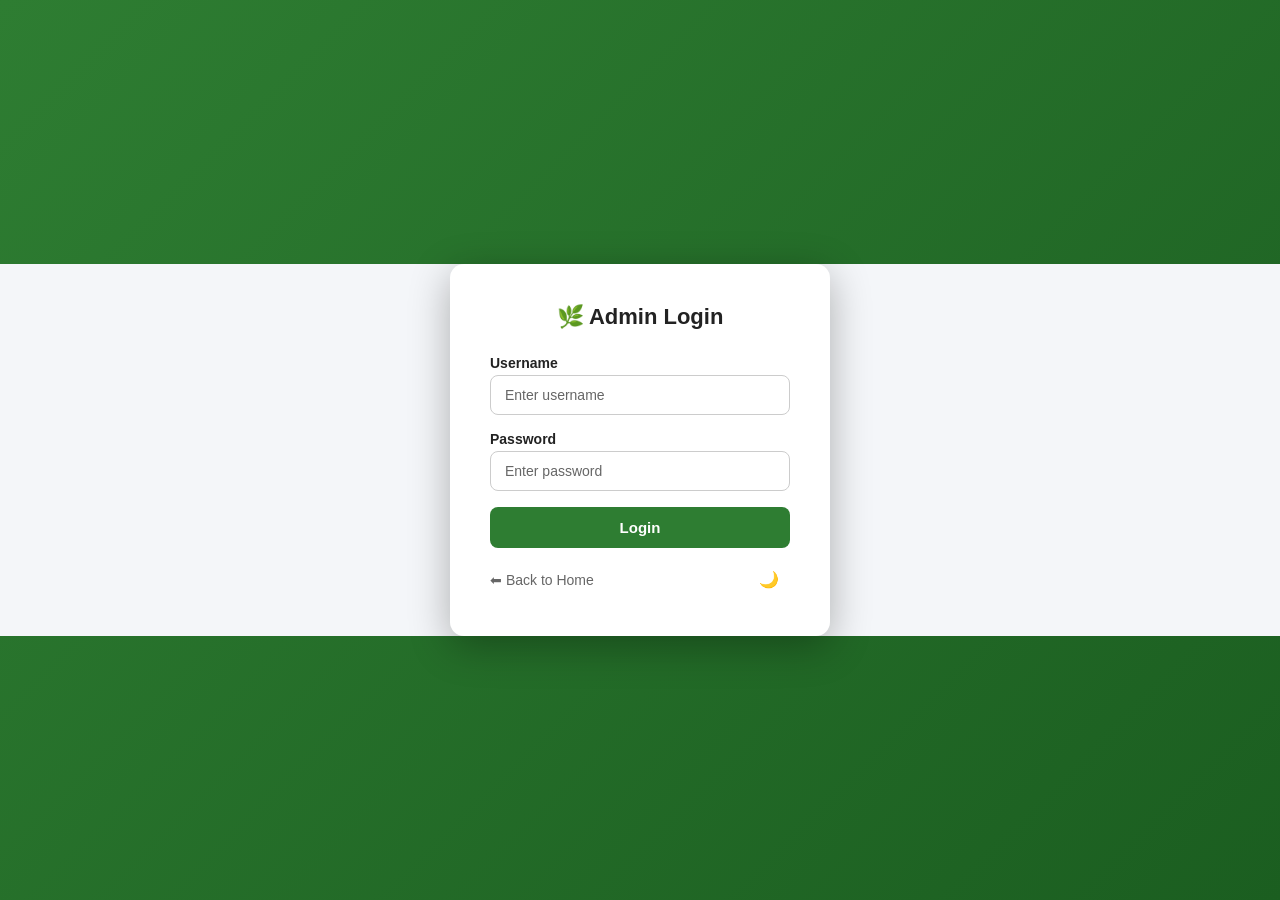
<file: admin/orders.html>
<!DOCTYPE html>
<html lang="en">
<head>
  <meta charset="UTF-8">
  <meta name="viewport" content="width=device-width, initial-scale=1.0">
  <title>Orders — PUSHPAK</title>
  <link rel="stylesheet" href="../assets/css/theme.css">
  <link rel="stylesheet" href="../assets/css/admin.css">
</head>
<body>

<!-- SIDEBAR -->
<div class="sidebar">
  <h2>🌿 PUSHPAK</h2>
  <a href="dashboard.html">📊 Dashboard</a>
  <a href="add-plant.html">➕ Add Plant</a>
  <a href="manage-plants.html">🪴 Manage Plants</a>
  <a href="orders.html" class="active">📦 Orders</a>
  <a href="users.html">👥 Users</a>
  <a href="create-admin.html">🔐 Create Admin</a>
  <a href="../index.html">🌐 View Website</a>
  <a href="../login.html" onclick="localStorage.removeItem('adminLoggedIn')">🚪 Logout</a>
  <button class="theme-toggle" onclick="toggleTheme()">🌙</button>
</div>

<!-- CONTENT -->
<div class="content">

  <h2>📦 Orders</h2>

  <div id="ordersContainer">
    <table>
      <thead>
        <tr>
          <th>Order ID</th>
          <th>Customer</th>
          <th>Items</th>
          <th>Total</th>
          <th>Status</th>
          <th>Date</th>
        </tr>
      </thead>
      <tbody id="ordersList"></tbody>
    </table>
  </div>

</div>

<!-- SCRIPTS -->
<script src="../assets/js/theme.js"></script>
<script src="../assets/js/session.js"></script>
<script src="../assets/js/admin.js"></script>

<script>
document.addEventListener("DOMContentLoaded", function(){
  const orders = JSON.parse(localStorage.getItem("orders")) || [];
  const tbody = document.getElementById("ordersList");

  if(orders.length === 0){
    tbody.innerHTML = '<tr><td colspan="6" style="text-align:center;padding:30px;color:var(--admin-text-m);">No orders yet.</td></tr>';
    return;
  }

  orders.forEach((order, i) => {
    const status = order.status || "Placed";
    let badgeClass = "badge-placed";
    if(status === "Shipped") badgeClass = "badge-shipped";
    if(status === "Delivered") badgeClass = "badge-delivered";

    tbody.innerHTML += `
      <tr>
        <td>#${1001 + i}</td>
        <td>${order.customer || "Guest"}</td>
        <td>${order.items || 1}</td>
        <td>₹${order.total || 0}</td>
        <td><span class="badge ${badgeClass}">${status}</span></td>
        <td>${order.date || new Date().toLocaleDateString()}</td>
      </tr>
    `;
  });
});
</script>

</body>
</html>
</file>
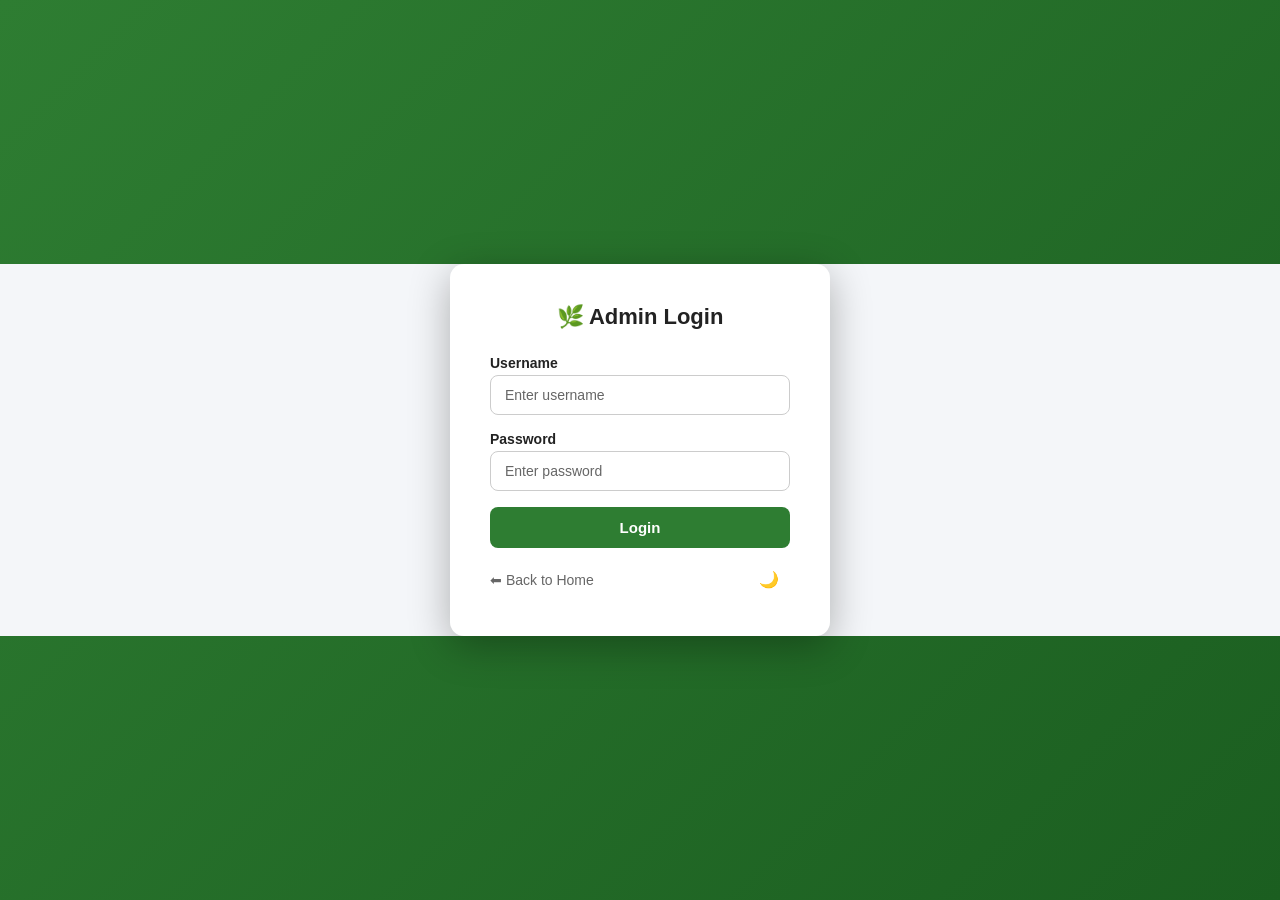
<file: admin/users.html>
<!DOCTYPE html>
<html lang="en">
<head>
  <meta charset="UTF-8">
  <meta name="viewport" content="width=device-width, initial-scale=1.0">
  <title>Users — PUSHPAK</title>
  <link rel="stylesheet" href="../assets/css/theme.css">
  <link rel="stylesheet" href="../assets/css/admin.css">
</head>
<body>

<!-- SIDEBAR -->
<div class="sidebar">
  <h2>🌿 PUSHPAK</h2>
  <a href="dashboard.html">📊 Dashboard</a>
  <a href="add-plant.html">➕ Add Plant</a>
  <a href="manage-plants.html">🪴 Manage Plants</a>
  <a href="orders.html">📦 Orders</a>
  <a href="users.html" class="active">👥 Users</a>
  <a href="create-admin.html">🔐 Create Admin</a>
  <a href="../index.html">🌐 View Website</a>
  <a href="../login.html" onclick="localStorage.removeItem('adminLoggedIn')">🚪 Logout</a>
  <button class="theme-toggle" onclick="toggleTheme()">🌙</button>
</div>

<!-- CONTENT -->
<div class="content">

  <h2>👥 Users</h2>

  <table>
    <thead>
      <tr>
        <th>#</th>
        <th>Name</th>
        <th>Email</th>
        <th>Joined</th>
      </tr>
    </thead>
    <tbody id="usersList"></tbody>
  </table>

</div>

<!-- SCRIPTS -->
<script src="../assets/js/theme.js"></script>
<script src="../assets/js/session.js"></script>
<script src="../assets/js/admin.js"></script>

<script>
document.addEventListener("DOMContentLoaded", function(){
  const users = JSON.parse(localStorage.getItem("users")) || [];
  const tbody = document.getElementById("usersList");

  if(users.length === 0){
    tbody.innerHTML = '<tr><td colspan="4" style="text-align:center;padding:30px;color:var(--admin-text-m);">No registered users yet.</td></tr>';
    return;
  }

  users.forEach((user, i) => {
    tbody.innerHTML += `
      <tr>
        <td>${i + 1}</td>
        <td>${user.name || "—"}</td>
        <td>${user.email || "—"}</td>
        <td>${user.date || "—"}</td>
      </tr>
    `;
  });
});
</script>

</body>
</html>
</file>
<file: assets/css/theme.css>
/* =================================================================
   theme.css — Global Light / Dark Theme
   Covers ALL pages: public, admin, cart, plants, details, etc.
   ================================================================= */

/* ─── CSS Variables ─────────────────────────────────────────────── */
:root {
  --primary:        #2e7d32;
  --primary-dark:   #1b5e20;
  --primary-light:  #81c784;

  --bg:             #f4f6f9;
  --bg-card:        #ffffff;
  --bg-sidebar:     #ffffff;
  --bg-header:      #2e7d32;
  --bg-input:       #ffffff;
  --bg-navbar:      #2e7d32;

  --text:           #222222;
  --text-muted:     #666666;
  --text-nav:       #ffffff;
  --text-card:      #222222;

  --border:         #dddddd;
  --shadow:         0 4px 10px rgba(0, 0, 0, 0.08);

  --transition:     background-color 0.3s ease, color 0.3s ease, border-color 0.3s ease;
}

/* ─── Dark Mode Variables ───────────────────────────────────────── */
body.dark {
  --bg:             #121212;
  --bg-card:        #1e1e1e;
  --bg-sidebar:     #1a1a2e;
  --bg-header:      #1b5e20;
  --bg-input:       #2a2a2a;
  --bg-navbar:      #1b5e20;

  --text:           #f0f0f0;
  --text-muted:     #aaaaaa;
  --text-nav:       #ffffff;
  --text-card:      #f0f0f0;

  --border:         #3a3a3a;
  --shadow:         0 4px 10px rgba(0, 0, 0, 0.4);
}

/* ─── Smooth Transitions ────────────────────────────────────────── */
body, header, .header, .navbar, nav, aside, .sidebar,
.card, .plant-card, .cart-item, .login-card, .login-container,
input, select, textarea, table, th, td, .content,
.main-content, .layout, .container, .plant-form,
.filter, .total-box, .orders-table {
  transition: var(--transition);
}

/* ─── Base Body ─────────────────────────────────────────────────── */
body {
  background: var(--bg);
  color: var(--text);
}

/* ─── Public Header (.header class) ────────────────────────────── */
.header {
  background: var(--bg-header);
  color: var(--text-nav);
}

.header .logo { color: var(--text-nav); }

.nav a, .header a { color: var(--text-nav) !important; }

/* ─── Navbar (.navbar class — cart, plants, plant_details) ─────── */
.navbar {
  background: var(--bg-navbar);
  color: var(--text-nav);
}

.navbar a, .navbar-right a, .navbar-left a:not(.back-btn) {
  color: var(--text-nav) !important;
}

body.dark .navbar { background: var(--bg-navbar); }

/* ─── Sidebar (public: categories / filters) ────────────────────── */
.sidebar {
  background: var(--bg-sidebar);
  color: var(--text);
}

.sidebar h3, .sidebar label, .sidebar li { color: var(--text); }

.sidebar ul li:hover { color: var(--primary); }

.sidebar ul li.active {
  background: rgba(46, 125, 50, 0.12);
  color: var(--primary);
  font-weight: 600;
}

body.dark .sidebar ul li.active {
  background: rgba(129, 199, 132, 0.15);
  color: var(--primary-light);
}

/* ─── Admin Sidebar ─────────────────────────────────────────────── */
div.sidebar {
  background: var(--primary) !important;
}

body.dark div.sidebar {
  background: var(--primary-dark) !important;
}

div.sidebar a, div.sidebar h2 {
  color: #ffffff !important;
}

div.sidebar a:hover {
  background: rgba(255,255,255,0.15);
  border-radius: 6px;
}

div.sidebar button {
  background: var(--primary-dark) !important;
  color: white !important;
}

/* ─── Cards ─────────────────────────────────────────────────────── */
.card, .plant-card, .cart-item {
  background: var(--bg-card);
  color: var(--text-card);
  box-shadow: var(--shadow);
}

body.dark .card, body.dark .plant-card, body.dark .cart-item {
  background: var(--bg-card);
  color: var(--text-card);
}

/* ─── Admin Content Area ────────────────────────────────────────── */
.content {
  background: var(--bg);
  color: var(--text);
}

/* ─── Layout / Page background ─────────────────────────────────── */
.layout, .main-content, .container {
  background: transparent;
}

/* ─── Inputs & Selects ──────────────────────────────────────────── */
input, select, textarea {
  background: var(--bg-input);
  color: var(--text);
  border: 1px solid var(--border);
}

input:focus, select:focus, textarea:focus {
  outline: none;
  border-color: var(--primary);
  box-shadow: 0 0 0 2px rgba(46, 125, 50, 0.2);
}

input::placeholder { color: var(--text-muted); }

/* ─── Tables ────────────────────────────────────────────────────── */
.orders-table, table {
  background: var(--bg-card);
  color: var(--text);
}

th {
  background: rgba(46, 125, 50, 0.08);
  color: var(--text);
}

body.dark th {
  background: rgba(129, 199, 132, 0.1);
}

td { color: var(--text); border-color: var(--border); }

tr { border-bottom: 1px solid var(--border); }

/* ─── Login Card ────────────────────────────────────────────────── */
.login-container {
  background: var(--bg);
}

.login-card {
  background: var(--bg-card);
  color: var(--text);
  box-shadow: var(--shadow);
}

.login-card label, .login-card h2 { color: var(--text); }

.login-card a { color: var(--text-muted); }

body.dark .login-card { background: #1e2a2e; }

/* ─── Plant Form ────────────────────────────────────────────────── */
.plant-form {
  background: var(--bg-card);
  color: var(--text);
}

.plant-form label { color: var(--text); }

/* ─── Filter Sidebar Selects ─────────────────────────────────────  */
.filter {
  background: var(--bg-input);
  color: var(--text);
  border: 1px solid var(--border);
}

/* ─── Header Controls Buttons ────────────────────────────────────── */
.header-controls button, .theme-toggle {
  background: rgba(255,255,255,0.2) !important;
  color: white !important;
  border: 1px solid rgba(255,255,255,0.4) !important;
  border-radius: 6px;
}

.header-controls button:hover, .theme-toggle:hover {
  background: rgba(255,255,255,0.35) !important;
}

/* ─── Back Button ────────────────────────────────────────────────── */
.back-btn {
  border-color: rgba(255,255,255,0.6) !important;
  color: white !important;
  background: rgba(255,255,255,0.12) !important;
}

.back-btn:hover {
  background: rgba(255,255,255,0.28) !important;
}

/* ─── Total Box (cart) ───────────────────────────────────────────── */
.total-box {
  color: var(--text);
}

/* ─── Error Message ──────────────────────────────────────────────── */
.error { color: #e53935; }

/* ─── Price Slider ───────────────────────────────────────────────── */
#priceFilter {
  -webkit-appearance: none;
  width: 100%;
  height: 6px;
  border-radius: 10px;
  background: var(--border);
  outline: none;
  cursor: pointer;
  border: none !important;
}

#priceFilter::-webkit-slider-thumb {
  -webkit-appearance: none;
  width: 18px;
  height: 18px;
  border-radius: 50%;
  background: var(--primary);
  border: 3px solid var(--bg-card);
  cursor: pointer;
  box-shadow: 0 2px 6px rgba(0,0,0,0.25);
}

body.dark #priceFilter { background: #3a3a3a; }

body.dark #priceFilter::-webkit-slider-thumb {
  background: var(--primary-light);
  border-color: #121212;
  box-shadow: 0 0 8px rgba(129,199,132,0.6);
}

/* ─── Scrollbar ───────────────────────────────────────────────────── */
body.dark ::-webkit-scrollbar { background: #1e1e1e; }
body.dark ::-webkit-scrollbar-thumb { background: #3a3a3a; border-radius: 4px; }
body.dark ::-webkit-scrollbar-thumb:hover { background: #4a4a4a; }

/* ─── Text helpers ────────────────────────────────────────────────── */
body.dark p, body.dark span, body.dark li, body.dark h1,
body.dark h2, body.dark h3, body.dark h4, body.dark h5 {
  color: var(--text);
}

/* keep primary-colored text in dark mode */
body.dark h2.content-title,
body.dark .content h2 {
  color: var(--primary-light);
}

/* ─── Glass card (plant_details) ─────────────────────────────────── */
body.dark .card {
  background: rgba(30, 30, 30, 0.7);
  backdrop-filter: blur(15px);
}

/* ─── Status badges (orders) ─────────────────────────────────────── */
body.dark span[style*="background"] {
  filter: brightness(0.85);
}
</file>
<file: assets/css/style.css>
/* =========================
   ROOT VARIABLES
========================= */
:root {
    --primary: #2e7d32;
    --light-bg: #f5f9f6;
    --card-bg: #ffffff;
    --text: #222;
    --sidebar-bg: #ffffff;
    --shadow: 0 4px 10px rgba(0,0,0,0.08);
}

body.dark {
    --primary: #66bb6a;
    --light-bg: #1b1b1b;
    --card-bg: #242424;
    --text: #f1f1f1;
    --sidebar-bg: #2c2c2c;
}

/* =========================
   GLOBAL
========================= */
* {
    margin: 0;
    padding: 0;
    box-sizing: border-box;
}

body {
    font-family: 'Segoe UI', sans-serif;
    background: var(--light-bg);
    color: var(--text);
    transition: 0.3s;
}

a {
    text-decoration: none;
    color: inherit;
}

/* =========================
   HEADER
========================= */
header {
    display: flex;
    justify-content: space-between;
    align-items: center;
    padding: 15px 30px;
    background: var(--card-bg);
    box-shadow: var(--shadow);
    position: sticky;
    top: 0;
    z-index: 100;
}

header h2 {
    color: var(--primary);
}

nav a {
    margin: 0 12px;
    font-weight: 500;
    transition: 0.3s;
}

nav a:hover {
    color: var(--primary);
}

/* =========================
   SEARCH BOX
========================= */
.search-box {
    display: flex;
    gap: 5px;
}

.search-box input {
    padding: 7px 10px;
    border-radius: 5px;
    border: 1px solid #ccc;
}

.search-box button {
    background: var(--primary);
    color: white;
    border: none;
    padding: 7px 12px;
    border-radius: 5px;
    cursor: pointer;
}

/* =========================
   HEADER CONTROLS
========================= */
.header-controls {
    display: flex;
    align-items: center;
    gap: 10px;
}

.header-controls button {
    background: var(--primary);
    color: white;
    border: none;
    padding: 6px 10px;
    border-radius: 5px;
    cursor: pointer;
}

/* =========================
   LAYOUT
========================= */
.container {
    display: flex;
    padding: 20px;
    gap: 20px;
}

/* =========================
   SIDEBAR
========================= */
.sidebar {
    width: 250px;
    background: var(--sidebar-bg);
    padding: 20px;
    border-radius: 10px;
    box-shadow: var(--shadow);
}

.sidebar h3 {
    margin-bottom: 10px;
    color: var(--primary);
}

.sidebar ul {
    list-style: none;
    margin-bottom: 20px;
}

.sidebar ul li {
    padding: 8px;
    border-radius: 5px;
    cursor: pointer;
    transition: 0.3s;
}

.sidebar ul li:hover,
.sidebar ul li.active {
    background: var(--primary);
    color: white;
}

.sidebar label {
    display: block;
    margin-top: 15px;
    font-weight: 500;
}

.sidebar input,
.sidebar select {
    width: 100%;
    padding: 6px;
    margin-top: 5px;
    border-radius: 5px;
    border: 1px solid #ccc;
}

/* =========================
   MAIN CONTENT
========================= */
.content {
    flex: 1;
}

.content h2 {
    margin-bottom: 20px;
    color: var(--primary);
}

/* =========================
   GRID & CARDS
========================= */
.grid {
    display: grid;
    grid-template-columns: repeat(auto-fill, minmax(220px, 1fr));
    gap: 20px;
}

.card {
    background: var(--card-bg);
    padding: 15px;
    border-radius: 12px;
    box-shadow: var(--shadow);
    text-align: center;
    transition: 0.3s;
}

.card:hover {
    transform: translateY(-5px);
}

.card img {
    width: 100%;
    height: 180px;
    object-fit: cover;
    border-radius: 10px;
}

.card h3,
.card p {
    margin-top: 10px;
}

.card a {
    display: inline-block;
    margin-top: 8px;
    padding: 6px 12px;
    background: var(--primary);
    color: white;
    border-radius: 5px;
    font-size: 14px;
}

/* =========================
   RECOMMEND BOX
========================= */
.recommend-box {
    margin-top: 40px;
    background: var(--card-bg);
    padding: 20px;
    border-radius: 10px;
    box-shadow: var(--shadow);
}

.recommend-box select,
.recommend-box button {
    padding: 7px;
    margin-top: 10px;
    border-radius: 5px;
}

.recommend-box button {
    background: var(--primary);
    color: white;
    border: none;
    cursor: pointer;
}

/* =========================
   RESPONSIVE DESIGN
========================= */
@media(max-width: 900px){
    .container {
        flex-direction: column;
    }

    .sidebar {
        width: 100%;
    }
}

@media(max-width: 600px){
    header {
        flex-direction: column;
        gap: 10px;
    }

    nav {
        display: flex;
        flex-wrap: wrap;
        justify-content: center;
    }

    .search-box {
        width: 100%;
        justify-content: center;
    }
}
/* =========================
   ADD PLANT FORM
========================= */

.plant-form {
    background: var(--card-bg);
    padding: 25px;
    border-radius: 12px;
    box-shadow: var(--shadow);
    max-width: 500px;
}

.plant-form label {
    display: block;
    margin-top: 15px;
    font-weight: 500;
}

.plant-form input,
.plant-form select {
    width: 100%;
    padding: 10px;
    margin-top: 6px;
    border-radius: 6px;
    border: 1px solid #ccc;
    font-size: 14px;
    background: transparent;
    color: var(--text);
    transition: 0.3s;
}

/* Focus effect */
.plant-form input:focus,
.plant-form select:focus {
    border-color: var(--primary);
    outline: none;
    box-shadow: 0 0 5px rgba(46,125,50,0.3);
}

/* File input */
.plant-form input[type="file"] {
    padding: 6px;
    cursor: pointer;
}

/* Image Preview */
.image-preview {
    margin-top: 15px;
    width: 100%;
    max-height: 250px;
    object-fit: cover;
    border-radius: 10px;
    display: none;
    border: 2px dashed var(--primary);
    padding: 5px;
}

/* Submit Button */
.plant-form button {
    margin-top: 20px;
    padding: 12px;
    width: 100%;
    border: none;
    border-radius: 8px;
    background: var(--primary);
    color: white;
    font-size: 15px;
    cursor: pointer;
    transition: 0.3s;
}

.plant-form button:hover {
    opacity: 0.9;
    transform: translateY(-2px);
}

/* =========================
   RESPONSIVE
========================= */
@media(max-width: 600px){
    .plant-form {
        padding: 15px;
    }
}
.plant-form input[type="file"] {
    border: 2px dashed var(--primary);
    padding: 20px;
    text-align: center;
    background: rgba(46,125,50,0.05);
}
/* ===== HEADER ===== */
.header {
  display: flex;
  justify-content: space-between;
  align-items: center;
  padding: 15px 40px;
  background: #2e7d32;
  color: white;
}

.nav a {
  margin: 0 12px;
  color: white;
  text-decoration: none;
}

.header-controls {
  display: flex;
  gap: 15px;
  align-items: center;
}

/* ===== LAYOUT ===== */
.layout {
  display: flex;
  padding: 20px;
  gap: 20px;
}

/* ===== SIDEBAR ===== */
.sidebar {
  width: 250px;
  background: #ffffff;
  padding: 15px;
  border-radius: 10px;
  height: fit-content;
  box-shadow: 0 4px 10px rgba(0,0,0,0.05);
}

.sidebar ul {
  list-style: none;
  padding: 0;
}

.sidebar ul li {
  padding: 8px 0;
  cursor: pointer;
}

.sidebar ul li.active {
  font-weight: bold;
  color: #2e7d32;
}

/* ===== MAIN CONTENT ===== */
.main-content {
  flex: 1;
}

/* ===== 3 CARDS PER ROW ===== */
.plant-grid {
  display: grid;
  grid-template-columns: repeat(3, 1fr);
  gap: 20px;
}

/* ===== CARD ===== */
.plant-card {
  background: white;
  border-radius: 10px;
  padding: 12px;
  box-shadow: 0 4px 10px rgba(0,0,0,0.08);
  transition: 0.3s;
}

.plant-card:hover {
  transform: translateY(-5px);
}

.plant-card img {
  width: 100%;
  height: 180px;
  object-fit: cover;
  border-radius: 8px;
}

.plant-card h3 {
  margin: 10px 0 5px;
}

.plant-card button {
  background: #2e7d32;
  color: white;
  border: none;
  padding: 6px 10px;
  border-radius: 6px;
  cursor: pointer;
}

/* ===== RESPONSIVE ===== */
@media (max-width: 992px) {
  .plant-grid {
    grid-template-columns: repeat(2, 1fr);
  }
}

@media (max-width: 600px) {
  .layout {
    flex-direction: column;
  }

  .sidebar {
    width: 100%;
  }

  .plant-grid {
    grid-template-columns: 1fr;
  }
}
/* ================= RANGE SLIDER BASE ================= */

#priceFilter {
  -webkit-appearance: none;
  width: 100%;
  height: 6px;
  border-radius: 10px;
  outline: none;
  cursor: pointer;
  transition: 0.3s;
}

/* ================= LIGHT MODE ================= */

body:not(.dark) #priceFilter {
  background: #ddd;
}

body:not(.dark) #priceFilter::-webkit-slider-runnable-track {
  background: linear-gradient(to right, #2e7d32, #81c784);
  height: 6px;
  border-radius: 10px;
}

body:not(.dark) #priceFilter::-webkit-slider-thumb {
  -webkit-appearance: none;
  width: 18px;
  height: 18px;
  border-radius: 50%;
  background: #2e7d32;
  border: 3px solid #ffffff;
  margin-top: -6px;
  cursor: pointer;
  box-shadow: 0 2px 6px rgba(0,0,0,0.2);
}

/* ================= DARK MODE ================= */

body.dark #priceFilter {
  background: #2a2a2a;
}

body.dark #priceFilter::-webkit-slider-runnable-track {
  background: linear-gradient(to right, #4caf50, #2e7d32);
  height: 6px;
  border-radius: 10px;
}

body.dark #priceFilter::-webkit-slider-thumb {
  -webkit-appearance: none;
  width: 20px;
  height: 20px;
  border-radius: 50%;
  background: #81c784;
  border: 3px solid #1e1e1e;
  margin-top: -7px;
  cursor: pointer;
  box-shadow: 0 0 8px rgba(76,175,80,0.7);
  transition: 0.2s;
}

body.dark #priceFilter::-webkit-slider-thumb:hover {
  transform: scale(1.2);
}

/* ================= FIREFOX SUPPORT ================= */

body.dark #priceFilter::-moz-range-track {
  background: linear-gradient(to right, #4caf50, #2e7d32);
  height: 6px;
  border-radius: 10px;
}

body.dark #priceFilter::-moz-range-thumb {
  width: 20px;
  height: 20px;
  border-radius: 50%;
  background: #81c784;
  border: none;
  box-shadow: 0 0 8px rgba(76,175,80,0.7);
  cursor: pointer;
}
body.dark .sidebar {
  background: #1e1e1e;
}

body.dark .sidebar label {
  color: #e0e0e0;
}
body.dark .sidebar {
  background: #1e1e1e;
}

body.dark .sidebar label {
  color: #e0e0e0;
}
/* Sidebar text fix */

.sidebar h3,
.sidebar label,
.sidebar li,
.sidebar select {
  color: #333;
}

body.dark .sidebar h3,
body.dark .sidebar label,
body.dark .sidebar li,
body.dark .sidebar select {
  color: #ffffff;
}
/* ===== SLIDER LABEL TEXT ===== */

#priceLabel,
#priceLabel span {
  color: #333;
  font-size: 14px;
}

/* ===== DARK MODE FIX ===== */

body.dark #priceLabel,
body.dark #priceLabel span {
  color: #ffffff;
}
select {
  color: #222;
  background: #ffffff;
}

body.dark select {
  color: #ffffff;
  background: #2a2a2a;
}
/* ================= LIGHT THEME TEXT FIX ================= */

body {
  background: #f4f6f9;
  color: #222;   /* force readable dark text */
}

/* Sidebar text in light mode */
.sidebar h3,
.sidebar label,
.sidebar li,
.sidebar select,
#priceLabel,
#priceLabel span {
  color: #222;
}

/* ================= DARK THEME TEXT ================= */

body.dark {
  background: #121212;
  color: #ffffff;
}

body.dark .sidebar h3,
body.dark .sidebar label,
body.dark .sidebar li,
body.dark .sidebar select,
body.dark #priceLabel,
body.dark #priceLabel span {
  color: #ffffff;
}
/* Default sidebar item */
.sidebar ul li {
  padding: 8px 0;
  cursor: pointer;
  color: #222;
  transition: 0.2s;
}

/* Hover */
.sidebar ul li:hover {
  color: #2e7d32;
}

/* Active (clicked) */
.sidebar ul li.active {
  background: #e8f5e9;
  color: #2e7d32;
  font-weight: 600;
  padding-left: 8px;
  border-radius: 6px;
}

/* Dark mode active */
body.dark .sidebar ul li.active {
  background: #2a2a2a;
  color: #81c784;
}
select {
  background: #ffffff;
  color: #222;
  border: 1px solid #ccc;
}

/* When clicked (focus) */
select:focus {
  outline: none;
  border: 1px solid #2e7d32;
}

/* Dark mode */
body.dark select {
  background: #2a2a2a;
  color: #ffffff;
  border: 1px solid #444;
}
label {
  color: #222;
}

body.dark label {
  color: #ffffff;
}
body:not(.dark) {
  color: #222 !important;
}
</file>
<file: assets/css/admin_login.css>
/* ================= RESET ================= */
*{
  margin:0;
  padding:0;
  box-sizing:border-box;
  font-family:'Segoe UI', sans-serif;
}

/* ================= BODY ================= */
body{
  height:100vh;
  display:flex;
  justify-content:center;
  align-items:center;
  background:linear-gradient(135deg,#2e7d32,#1b5e20);
  transition:background 0.3s ease, color 0.3s ease;
}

/* ================= DARK MODE ================= */
body.dark{
  background:linear-gradient(135deg,#121212,#1e1e1e);
}

/* ================= LOGIN CARD ================= */
.login-container{
  width:100%;
  display:flex;
  justify-content:center;
  align-items:center;
}

.login-card{
  width:380px;
  background:white;
  padding:40px;
  border-radius:14px;
  box-shadow:0 10px 40px rgba(0,0,0,0.3);
  animation:fadeIn 0.5s ease;
  transition:background 0.3s, color 0.3s;
}

body.dark .login-card{
  background:#1e1e1e;
  color:#f0f0f0;
}

/* ================= ANIMATION ================= */
@keyframes fadeIn{
  from{ opacity:0; transform:translateY(-20px); }
  to{ opacity:1; transform:translateY(0); }
}

/* ================= TITLE ================= */
.login-card h2{
  text-align:center;
  margin-bottom:25px;
  font-size:22px;
}

/* ================= LABEL ================= */
.login-card label{
  font-size:14px;
  font-weight:600;
  display:block;
  margin-bottom:4px;
}

/* ================= INPUT ================= */
.login-card input{
  width:100%;
  padding:11px 14px;
  margin-bottom:16px;
  border-radius:8px;
  border:1px solid #ccc;
  outline:none;
  font-size:14px;
  transition:border 0.25s, box-shadow 0.25s;
}

.login-card input:focus{
  border-color:#2e7d32;
  box-shadow:0 0 0 3px rgba(46,125,50,0.15);
}

body.dark .login-card input{
  background:#2a2a2a;
  color:white;
  border:1px solid #444;
}

body.dark .login-card input:focus{
  border-color:#66bb6a;
  box-shadow:0 0 0 3px rgba(102,187,106,0.2);
}

/* ================= BUTTON ================= */
.login-card button[type="submit"]{
  width:100%;
  padding:12px;
  border:none;
  border-radius:8px;
  background:#2e7d32;
  color:white;
  font-size:15px;
  font-weight:600;
  cursor:pointer;
  transition:0.25s;
}

.login-card button[type="submit"]:hover{
  background:#1b5e20;
  transform:translateY(-2px);
}

/* ================= ERROR ================= */
.error{
  color:#e53935;
  font-size:13px;
  text-align:center;
  margin-top:10px;
}

/* ================= THEME TOGGLE ================= */
.login-card .theme-toggle{
  background:rgba(0,0,0,0.08);
  border:1px solid rgba(0,0,0,0.12);
  padding:6px 10px;
  border-radius:6px;
  font-size:16px;
  cursor:pointer;
  transition:0.25s;
}

body.dark .login-card .theme-toggle{
  background:rgba(255,255,255,0.1);
  border-color:rgba(255,255,255,0.2);
}
</file>
<file: assets/css/admin.css>
/* =================================================================
   admin.css — Unified Admin Panel Styles (Light + Dark)
   ================================================================= */

/* ─── Reset ─────────────────────────────────────────────────────── */
* { margin: 0; padding: 0; box-sizing: border-box; }

/* ─── Variables ─────────────────────────────────────────────────── */
:root {
  --admin-primary:   #2e7d32;
  --admin-primary-h: #1b5e20;
  --admin-bg:        #f4f6f9;
  --admin-card:      #ffffff;
  --admin-text:      #222;
  --admin-text-m:    #666;
  --admin-border:    #e0e0e0;
  --admin-shadow:    0 3px 12px rgba(0,0,0,0.07);
  --admin-sidebar:   #2e7d32;
  --admin-input:     #ffffff;
}

body.dark {
  --admin-primary:   #66bb6a;
  --admin-primary-h: #388e3c;
  --admin-bg:        #121212;
  --admin-card:      #1e1e1e;
  --admin-text:      #f0f0f0;
  --admin-text-m:    #aaa;
  --admin-border:    #333;
  --admin-shadow:    0 3px 12px rgba(0,0,0,0.3);
  --admin-sidebar:   #1b5e20;
  --admin-input:     #2a2a2a;
}

/* ─── Body ──────────────────────────────────────────────────────── */
body {
  font-family: 'Segoe UI', sans-serif;
  background: var(--admin-bg);
  color: var(--admin-text);
  display: flex;
  min-height: 100vh;
  transition: background 0.3s, color 0.3s;
}

/* ─── Sidebar ───────────────────────────────────────────────────── */
.sidebar {
  width: 240px;
  background: var(--admin-sidebar);
  padding: 25px 15px;
  display: flex;
  flex-direction: column;
  gap: 6px;
  min-height: 100vh;
}

.sidebar h2 {
  color: #fff;
  font-size: 20px;
  margin-bottom: 20px;
  padding: 0 10px;
}

.sidebar a {
  text-decoration: none;
  padding: 10px 14px;
  border-radius: 6px;
  color: rgba(255,255,255,0.85);
  font-size: 14px;
  font-weight: 500;
  transition: all 0.25s;
}

.sidebar a:hover {
  background: rgba(255,255,255,0.15);
  color: #fff;
}

.sidebar a.active {
  background: rgba(255,255,255,0.2);
  color: #fff;
  font-weight: 700;
}

.sidebar button {
  margin-top: auto;
  padding: 10px;
  border: none;
  border-radius: 6px;
  background: rgba(255,255,255,0.15);
  color: white;
  cursor: pointer;
  font-size: 16px;
  transition: 0.25s;
}

.sidebar button:hover {
  background: rgba(255,255,255,0.3);
}

/* ─── Content Area ──────────────────────────────────────────────── */
.content {
  flex: 1;
  padding: 35px;
  overflow-y: auto;
}

.content h2 {
  margin-bottom: 25px;
  color: var(--admin-primary);
  font-size: 24px;
}

/* ─── Cards ─────────────────────────────────────────────────────── */
.card {
  background: var(--admin-card);
  padding: 22px;
  border-radius: 12px;
  margin-bottom: 18px;
  box-shadow: var(--admin-shadow);
  font-size: 16px;
  transition: transform 0.25s, box-shadow 0.25s;
}

.card:hover {
  transform: translateY(-3px);
  box-shadow: 0 6px 20px rgba(0,0,0,0.12);
}

body.dark .card:hover {
  box-shadow: 0 6px 20px rgba(0,0,0,0.4);
}

.card span {
  font-size: 22px;
  font-weight: bold;
  color: var(--admin-primary);
}

/* ─── Table ─────────────────────────────────────────────────────── */
table {
  width: 100%;
  border-collapse: collapse;
  margin-top: 15px;
  background: var(--admin-card);
  border-radius: 10px;
  overflow: hidden;
  box-shadow: var(--admin-shadow);
}

th {
  padding: 14px 16px;
  background: var(--admin-primary);
  color: white;
  font-size: 14px;
  text-align: left;
  font-weight: 600;
}

body.dark th {
  background: var(--admin-primary-h);
}

td {
  padding: 12px 16px;
  border-bottom: 1px solid var(--admin-border);
  font-size: 14px;
  color: var(--admin-text);
}

tr:last-child td {
  border-bottom: none;
}

tr:hover td {
  background: rgba(46,125,50,0.04);
}

body.dark tr:hover td {
  background: rgba(255,255,255,0.03);
}

/* ─── Inputs & Selects ──────────────────────────────────────────── */
.content input,
.content select,
.content textarea {
  padding: 10px 14px;
  border-radius: 6px;
  border: 1px solid var(--admin-border);
  font-size: 14px;
  background: var(--admin-input);
  color: var(--admin-text);
  outline: none;
  transition: 0.25s;
  width: 100%;
}

.content input:focus,
.content select:focus,
.content textarea:focus {
  border-color: var(--admin-primary);
  box-shadow: 0 0 0 3px rgba(46,125,50,0.15);
}

/* ─── Filter Dropdown ───────────────────────────────────────────── */
.filter {
  padding: 10px 14px;
  border-radius: 6px;
  border: 1px solid var(--admin-border);
  font-size: 14px;
  background: var(--admin-input);
  color: var(--admin-text);
  cursor: pointer;
  margin-bottom: 20px;
}

/* ─── Plant Grid ────────────────────────────────────────────────── */
.plant-grid {
  display: grid;
  grid-template-columns: repeat(auto-fill, minmax(240px, 1fr));
  gap: 20px;
}

/* ─── Plant Card ────────────────────────────────────────────────── */
.plant-card {
  background: var(--admin-card);
  padding: 0;
  border-radius: 12px;
  box-shadow: var(--admin-shadow);
  overflow: hidden;
  transition: transform 0.25s;
  display: flex;
  flex-direction: column;
}

.plant-card:hover {
  transform: translateY(-4px);
}

.plant-card img {
  width: 100%;
  height: 180px;
  object-fit: cover;
}

.plant-card .info {
  padding: 15px;
}

.plant-card h4 {
  margin-bottom: 5px;
  color: var(--admin-text);
}

.plant-card p {
  font-size: 13px;
  color: var(--admin-text-m);
  margin-bottom: 5px;
}

/* ─── Action Buttons ────────────────────────────────────────────── */
.edit-btn, .delete-btn {
  padding: 8px 14px;
  border: none;
  border-radius: 6px;
  cursor: pointer;
  font-size: 13px;
  font-weight: 600;
  transition: 0.25s;
}

.edit-btn {
  background: #1976D2;
  color: white;
}

.edit-btn:hover { background: #1565C0; }

.delete-btn {
  background: #d32f2f;
  color: white;
}

.delete-btn:hover { background: #c62828; }

/* ─── Form Styles (Add Plant / Create Admin) ────────────────────── */
.plant-form, .admin-form {
  max-width: 520px;
  background: var(--admin-card);
  padding: 30px;
  border-radius: 12px;
  box-shadow: var(--admin-shadow);
  display: flex;
  flex-direction: column;
  gap: 14px;
}

.plant-form label, .admin-form label {
  font-size: 14px;
  font-weight: 600;
  color: var(--admin-text);
}

.plant-form input,
.plant-form select,
.admin-form input,
.admin-form select {
  padding: 10px;
  border-radius: 6px;
  border: 1px solid var(--admin-border);
  font-size: 14px;
  background: var(--admin-input);
  color: var(--admin-text);
  outline: none;
  transition: 0.25s;
}

.plant-form input:focus,
.plant-form select:focus,
.admin-form input:focus {
  border-color: var(--admin-primary);
  box-shadow: 0 0 5px rgba(46,125,50,0.25);
}

.plant-form input[type="file"] {
  padding: 8px;
  border: 2px dashed var(--admin-border);
  background: transparent;
}

.image-preview {
  width: 100%;
  height: 200px;
  object-fit: cover;
  border-radius: 10px;
  border: 1px solid var(--admin-border);
  display: none;
}

.plant-form button[type="submit"],
.admin-form button[type="submit"] {
  margin-top: 8px;
  padding: 12px;
  border: none;
  border-radius: 8px;
  background: var(--admin-primary);
  color: white;
  font-size: 15px;
  font-weight: 600;
  cursor: pointer;
  transition: 0.25s;
}

.plant-form button[type="submit"]:hover,
.admin-form button[type="submit"]:hover {
  opacity: 0.9;
  transform: translateY(-2px);
}

/* ─── Status Badges ─────────────────────────────────────────────── */
.badge {
  padding: 4px 10px;
  border-radius: 20px;
  font-size: 12px;
  font-weight: 600;
}

.badge-placed   { background: #FFF3E0; color: #E65100; }
.badge-shipped  { background: #E3F2FD; color: #1565C0; }
.badge-delivered{ background: #E8F5E9; color: #2E7D32; }

/* ─── Responsive ────────────────────────────────────────────────── */
@media (max-width: 900px) {
  body { flex-direction: column; }
  .sidebar {
    width: 100%;
    min-height: auto;
    flex-direction: row;
    flex-wrap: wrap;
    justify-content: center;
    padding: 15px;
    gap: 8px;
  }
  .sidebar h2 { display: none; }
  .sidebar a { flex: 1 1 auto; text-align: center; padding: 8px 12px; font-size: 13px; }
  .content { padding: 20px; }
  .plant-form, .admin-form { max-width: 100%; }
}

@media (max-width: 600px) {
  .plant-grid { grid-template-columns: 1fr; }
}
</file>
